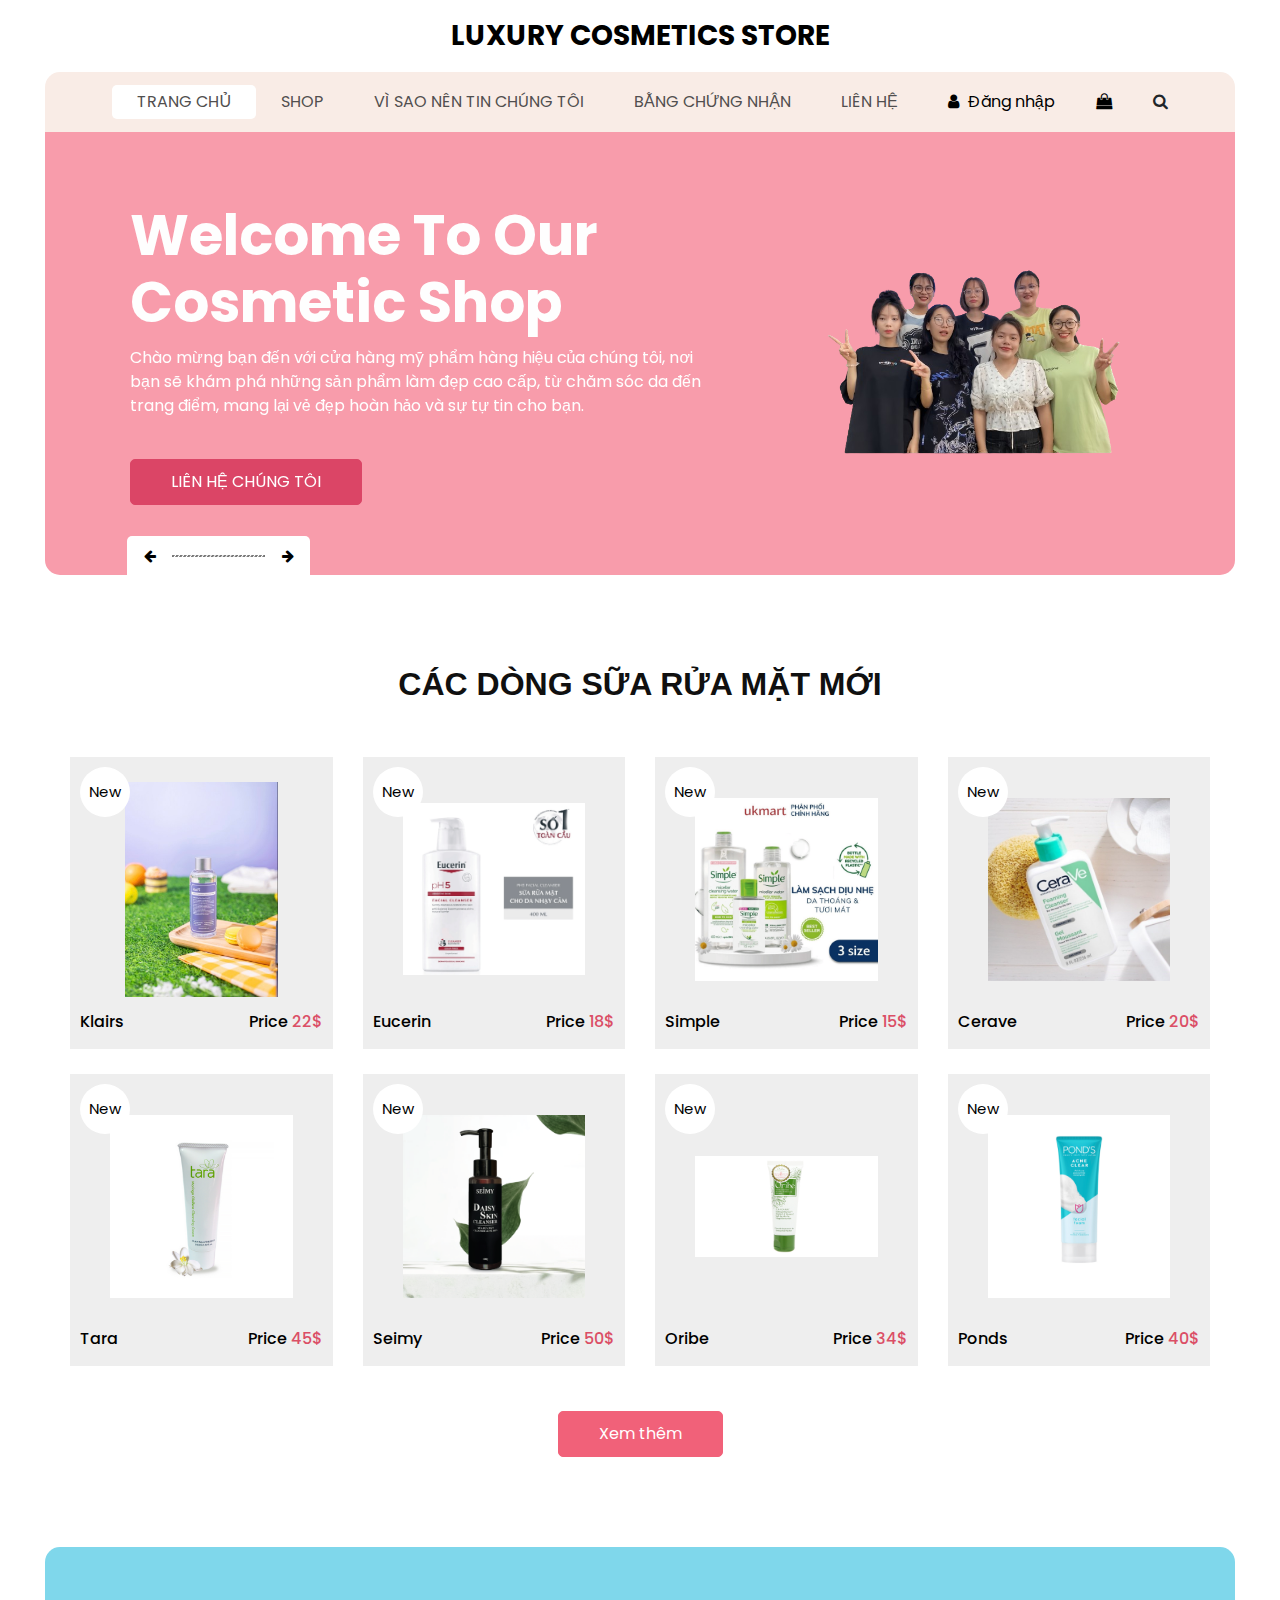
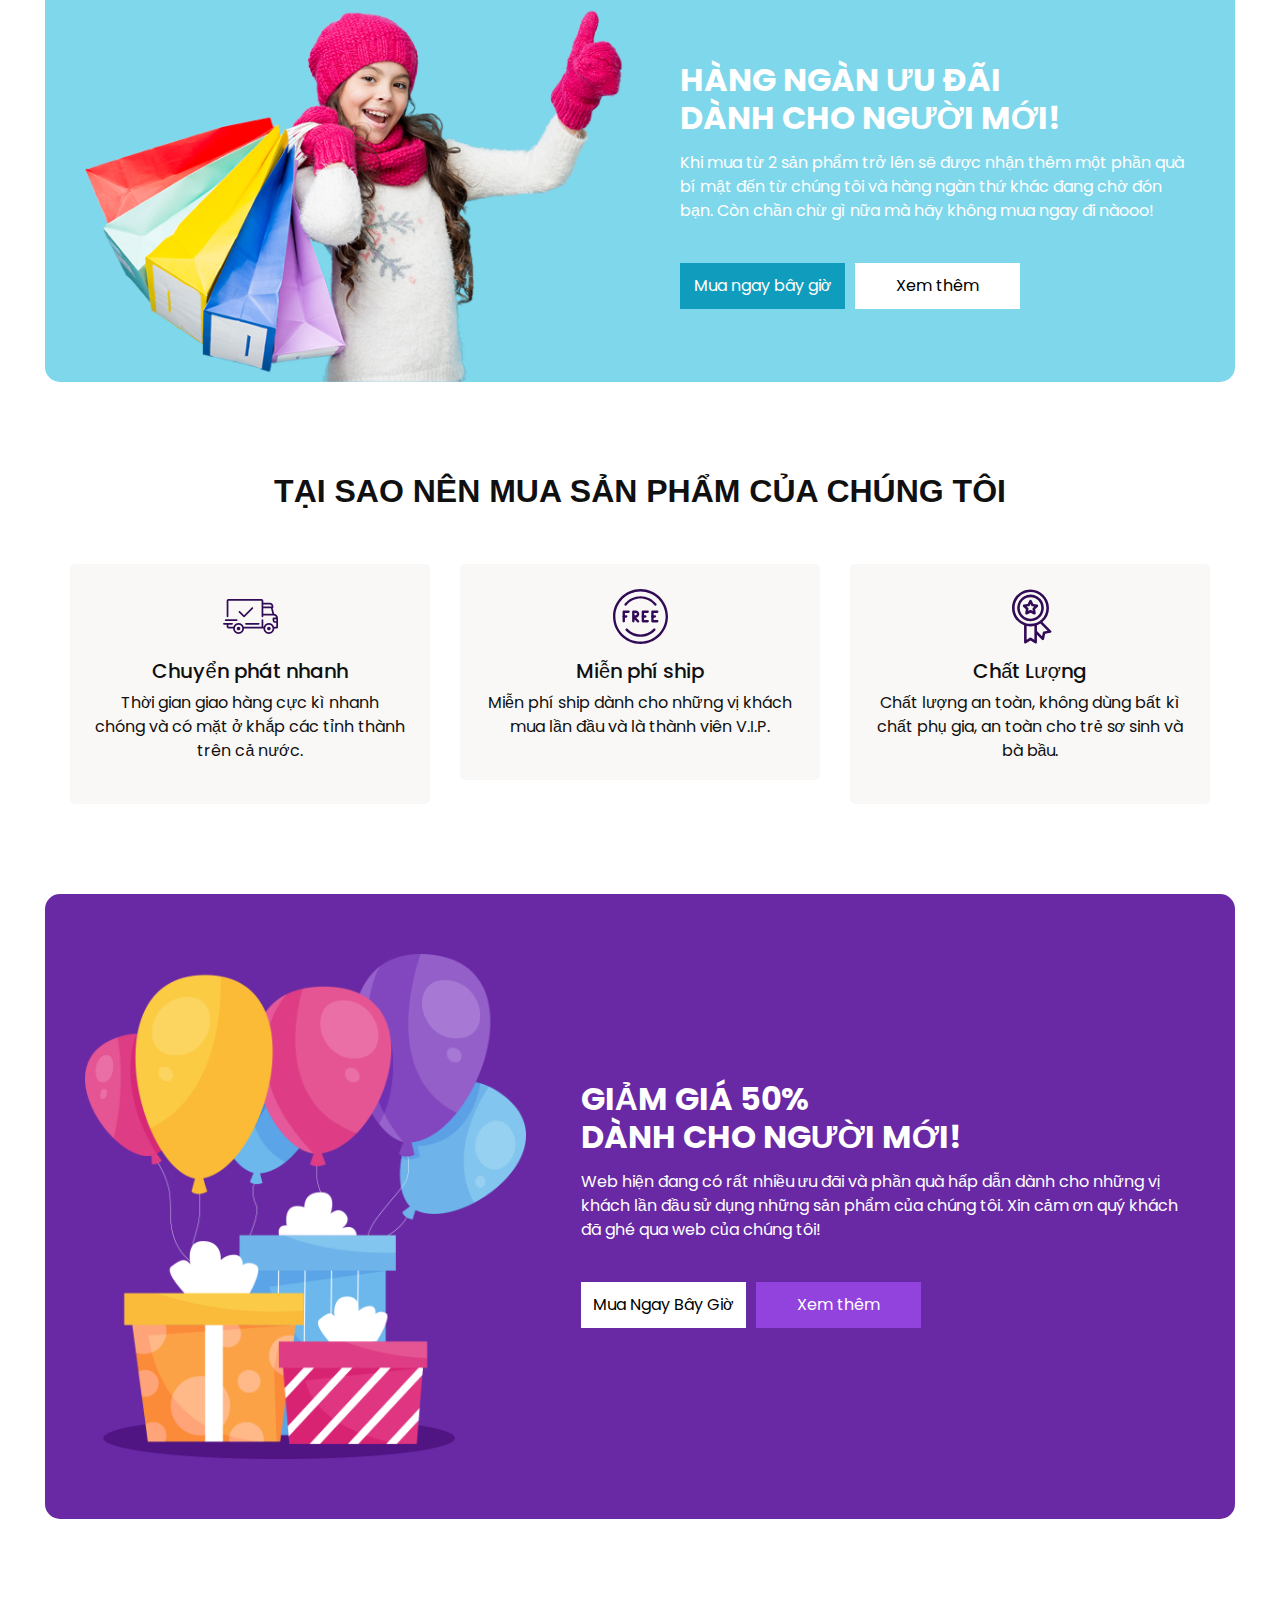
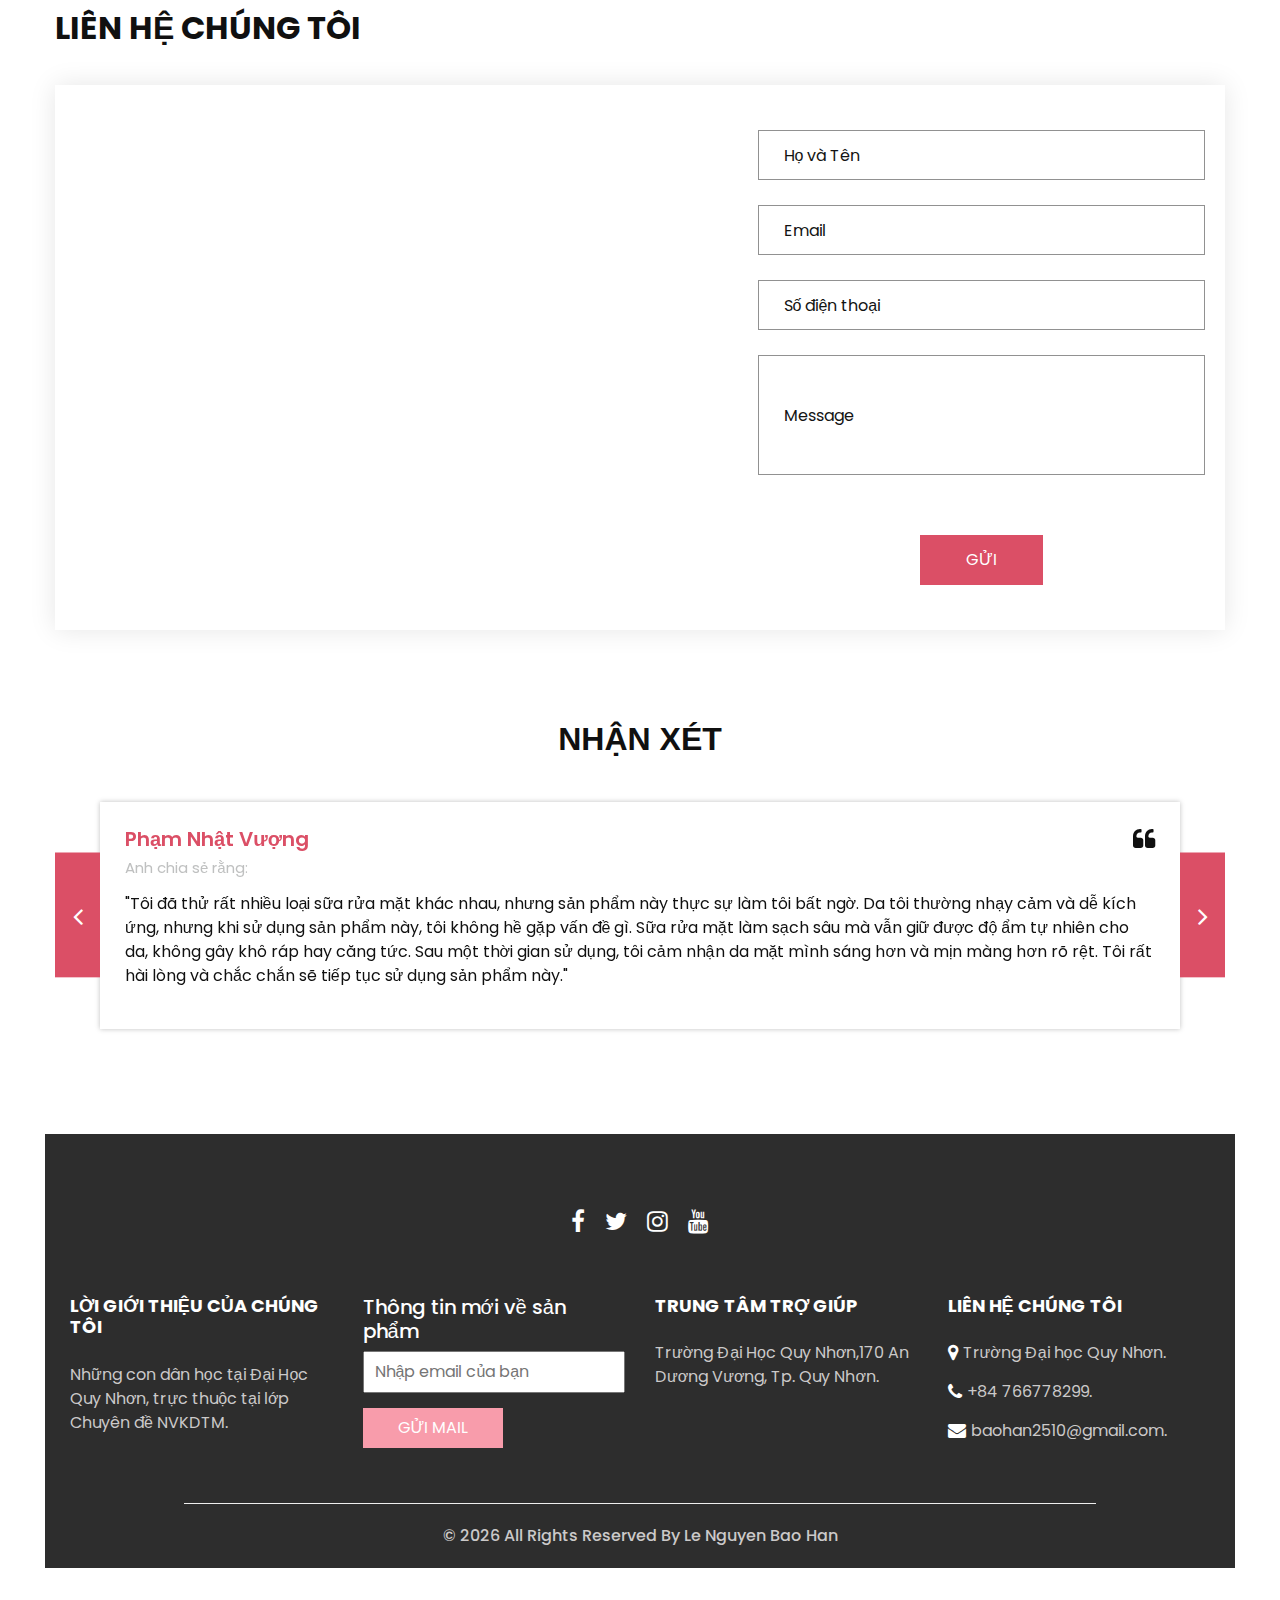
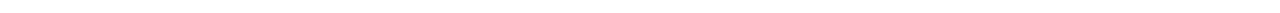
<file: index.html>
<!DOCTYPE html>
<html>

<head>
  <!-- Basic -->
  <meta charset="utf-8" />
  <meta http-equiv="X-UA-Compatible" content="IE=edge" />
  <!-- Mobile Metas -->
  <meta name="viewport" content="width=device-width, initial-scale=1, shrink-to-fit=no" />
  <!-- Site Metas -->
  <meta name="keywords" content="" />
  <meta name="description" content="" />
  <meta name="author" content="" />
  <link rel="shortcut icon" href="images/favicon.png" type="image/x-icon">
  <link rel="stylesheet" href="css/style.css">

  <title>
    Shop bán hàng
  </title>

  <!-- slider stylesheet -->
  <link rel="stylesheet" type="text/css" href="https://cdnjs.cloudflare.com/ajax/libs/OwlCarousel2/2.3.4/assets/owl.carousel.min.css" />

  <!-- bootstrap core css -->
  <link rel="stylesheet" type="text/css" href="css/bootstrap.css" />

  <!-- Custom styles for this template -->
  <link href="css/style.css" rel="stylesheet" />
  <!-- responsive style -->
  <link href="css/responsive.css" rel="stylesheet" />
</head>

<body>
  <div class="hero_area">
    <!-- header section strats -->
    <header class="header_section">
      <nav class="navbar navbar-expand-lg custom_nav-container ">
        <a class="navbar-brand" href="index.html">
          <span>
            luxury cosmetics store
          </span>
        </a>
        <button class="navbar-toggler" type="button" data-toggle="collapse" data-target="#navbarSupportedContent" aria-controls="navbarSupportedContent" aria-expanded="false" aria-label="Toggle navigation">
          <span class=""></span>
        </button>

        <div class="collapse navbar-collapse" id="navbarSupportedContent">
          <ul class="navbar-nav  ">
            <li class="nav-item active">
              <a class="nav-link" href="index.html">Trang Chủ <span class="sr-only">(current)</span></a>
            </li>
            <li class="nav-item">
              <a class="nav-link" href="">
                Shop
              </a>
            </li>
            <li class="nav-item">
              <a class="nav-link" href="">
                Vì sao nên tin chúng tôi
              </a>
            </li>
            <li class="nav-item">
              <a class="nav-link" href="">
                Bằng Chứng Nhận
              </a>
            </li>
            <li class="nav-item">
              <a class="nav-link" href="">Liên Hệ</a>
            </li>
          </ul>
          <div class="user_option">
            <a href="">
              <i class="fa fa-user" aria-hidden="true"></i>
              <span>
                Đăng nhập
              </span>
            </a>
            <a class="nav-link" href="shopping.html">
              <i class="fa fa-shopping-bag" aria-hidden="true"></i>
            
            </a>
            <form class="form-inline ">
              <button class="btn nav_search-btn" type="submit">
                <i class="fa fa-search" aria-hidden="true"></i>
              </button>
            </form>
          </div>
        </div>
      </nav>
    </header>
    <!-- end header section -->
    <!-- slider section -->

    <section class="slider_section">
      <div class="slider_container">
        <div id="carouselExampleIndicators" class="carousel slide" data-ride="carousel">
          <div class="carousel-inner">
            <div class="carousel-item active">
              <div class="container-fluid">
                <div class="row">
                  <div class="col-md-7">
                    <div class="detail-box">
                      <h1>
                        Welcome To Our <br>
                        Cosmetic Shop
                      </h1>
                      <p>
                        Chào mừng bạn đến với cửa hàng mỹ phẩm hàng hiệu của chúng tôi, nơi bạn sẽ khám phá những sản phẩm làm đẹp cao cấp, từ chăm sóc da đến trang điểm, mang lại vẻ đẹp hoàn hảo và sự tự tin cho bạn.
                      </p>
                      <a href="">
                        Liên Hệ Chúng Tôi 
                      </a>
                    </div>
                  </div>
                  <div class="col-md-5 blue">
                    <div class="img-box">
                      <img src="images/86315ddb-aed5-456d-b3dc-b6327d4dac73-removebg-preview.png" alt="" />
                    </div>
                  </div>
                </div>
              </div>
            </div>
            <div class="carousel-item ">
              <div class="container-fluid">
                <div class="row">
                  <div class="col-md-7">
                    <div class="detail-box">
                      <h1>
                        Welcome To Our <br>
                        Cosmetic Shop
                      </h1>
                      <p>
                        Chào mừng bạn đến với cửa hàng mỹ phẩm hàng hiệu của chúng tôi, nơi bạn sẽ khám phá những sản phẩm làm đẹp cao cấp, từ chăm sóc da đến trang điểm, mang lại vẻ đẹp hoàn hảo và sự tự tin cho bạn.
                      </p>
                      <a href="">
                        Liên Hệ Chúng Tôi 
                      </a>
                    </div>
                  </div>
                  <div class="col-md-5 ">
                    <div class="img-box">
                      <img src="images/86315ddb-aed5-456d-b3dc-b6327d4dac73-removebg-preview.png" alt="" />
                    </div>
                  </div>
                </div>
              </div>
            </div>
            <div class="carousel-item ">
              <div class="container-fluid">
                <div class="row">
                  <div class="col-md-7">
                    <div class="detail-box">
                      <h1>
                        Welcome To Our <br>
                        Cosmetic Shop
                      </h1>
                      <p>
                        Chào mừng bạn đến với cửa hàng mỹ phẩm hàng hiệu của chúng tôi, nơi bạn sẽ khám phá những sản phẩm làm đẹp cao cấp, từ chăm sóc da đến trang điểm, mang lại vẻ đẹp hoàn hảo và sự tự tin cho bạn.
                      </p>
                      <a href="">
                        Liên Hệ Chúng Tôi 
                      </a>
                    </div>
                  </div>
                  <div class="col-md-5 ">
                    <div class="img-box">
                      <img src="images/86315ddb-aed5-456d-b3dc-b6327d4dac73-removebg-preview.png" alt="" />
                    </div>
                  </div>
                </div>
              </div>
            </div>
          </div>
          <div class="carousel_btn-box">
            <a class="carousel-control-prev" href="#carouselExampleIndicators" role="button" data-slide="prev">
              <i class="fa fa-arrow-left" aria-hidden="true"></i>
              <span class="sr-only">Previous</span>
            </a>
            <img src="images/line.png" alt="" />
            <a class="carousel-control-next" href="#carouselExampleIndicators" role="button" data-slide="next">
              <i class="fa fa-arrow-right" aria-hidden="true"></i>
              <span class="sr-only">Next</span>
            </a>
          </div>
        </div>
      </div>
    </section>

    <!-- end slider section -->
  </div>
  <!-- end hero area -->

  <!-- shop section -->

  <section class="shop_section layout_padding">
    <div class="container">
      <div class="heading_container heading_center">
        <h2>
          Các dòng sữa rửa mặt mới
        </h2>
      </div>
      <div class="row">
        <div class="col-sm-6 col-md-4 col-lg-3">
          <div class="box">
            <a href="">
              <div class="img-box">
                <img src="images/download.png" alt="">
              </div>
              <div class="detail-box">
                <h6>
                  Klairs
                </h6>
                <h6>
                  Price
                  <span>
                    22$
                  </span>
                </h6>
              </div>
              <div class="new">
                <span>
                  New
                </span>
              </div>
            </a>
          </div>
        </div>
        <div class="col-sm-6 col-md-4 col-lg-3">
          <div class="box">
            <a href="">
              <div class="img-box">
                <img src="images/download (1).png" alt="">
              </div>
              <div class="detail-box">
                <h6>
                  Eucerin
                </h6>
                <h6>
                  Price
                  <span>
                    18$
                  </span>
                </h6>
              </div>
              <div class="new">
                <span>
                  New
                </span>
              </div>
            </a>
          </div>
        </div>
        <div class="col-sm-6 col-md-4 col-lg-3">
          <div class="box">
            <a href="">
              <div class="img-box">
                <img src="images/download (2).png" alt="">
              </div>
              <div class="detail-box">
                <h6>
                  Simple
                </h6>
                <h6>
                  Price
                  <span>
                    15$
                  </span>
                </h6>
              </div>
              <div class="new">
                <span>
                  New
                </span>
              </div>
            </a>
          </div>
        </div>
        <div class="col-sm-6 col-md-4 col-lg-3">
          <div class="box">
            <a href="">
              <div class="img-box">
                <img src="images/download (3).png" alt="">
              </div>
              <div class="detail-box">
                <h6>
                  Cerave
                </h6>
                <h6>
                  Price
                  <span>
                    20$
                  </span>
                </h6>
              </div>
              <div class="new">
                <span>
                  New
                </span>
              </div>
            </a>
          </div>
        </div>
        <div class="col-sm-6 col-md-4 col-lg-3">
          <div class="box">
            <a href="">
              <div class="img-box">
                <img src="images/wash.png" alt="">
              </div>
              <div class="detail-box">
                <h6>
                  Tara
                </h6>
                <h6>
                  Price
                  <span>
                    45$
                  </span>
                </h6>
              </div>
              <div class="new">
                <span>
                  New
                </span>
              </div>
            </a>
          </div>
        </div>
        <div class="col-sm-6 col-md-4 col-lg-3">
          <div class="box">
            <a href="">
              <div class="img-box">
                <img src="images/wed-06.png" alt="">
              </div>
              <div class="detail-box">
                <h6>
                  Seimy
                </h6>
                <h6>
                  Price
                  <span>
                    50$
                  </span>
                </h6>
              </div>
              <div class="new">
                <span>
                  New
                </span>
              </div>
            </a>
          </div>
        </div>
        <div class="col-sm-6 col-md-4 col-lg-3">
          <div class="box">
            <a href="">
              <div class="img-box">
                <img src="images/srm-oribe-facial-cleanser-50g-hinh-2.png" alt="">
              </div>
              <div class="detail-box">
                <h6>
                  Oribe
                </h6>
                <h6>
                  Price
                  <span>
                    34$
                  </span>
                </h6>
              </div>
              <div class="new">
                <span>
                  New
                </span>
              </div>
            </a>
          </div>
        </div>
        <div class="col-sm-6 col-md-4 col-lg-3">
          <div class="box">
            <a href="">
              <div class="img-box">
                <img src="images/0013632_sua-rua-mat-ponds-ngua-mun-100g_510.png" alt="">
              </div>
              <div class="detail-box">
                <h6>
                  Ponds
                </h6>
                <h6>
                  Price
                  <span>
                    40$
                  </span>
                </h6>
              </div>
              <div class="new">
                <span>
                  New
                </span>
              </div>
            </a>
          </div>
        </div>
        
              </div>
              <div class="new">
                <span>
                  
                </span>
        
              </div>
            </a>
          </div>
        </div>
      </div>
      <div class="btn-box">
        <a href="">
          Xem thêm
        </a>
      </div>
    </div>
  </section>

  <!-- end shop section -->

  <!-- saving section -->

  <section class="saving_section ">
    <div class="box">
      <div class="container-fluid">
        <div class="row">
          <div class="col-lg-6">
            <div class="img-box">
              <img src="images/saving-img.png" alt="">
            </div>
          </div>
          <div class="col-lg-6">
            <div class="detail-box">
              <div class="heading_container">
                <h2>
                  Hàng ngàn ưu đãi <br>
                  dành cho người mới!
                </h2>
              </div>
              <p>
                Khi mua từ 2 sản phẩm trở lên sẽ được nhận thêm một phần quà bí mật đến từ chúng tôi và hàng ngàn thứ khác đang chờ đón bạn. Còn chần chừ gì nữa mà hãy không mua ngay đi nàooo!
              </p>
              <div class="btn-box">
                <a href="#" class="btn1">
                  Mua ngay bây giờ
                </a>
                <a href="#" class="btn2">
                  Xem thêm
                </a>
              </div>
            </div>
          </div>
        </div>
      </div>
    </div>
  </section>

  <!-- end saving section -->

  <!-- why section -->

  <section class="why_section layout_padding">
    <div class="container">
      <div class="heading_container heading_center">
        <h2>
          Tại sao nên mua sản phẩm của chúng tôi
        </h2>
      </div>
      <div class="row">
        <div class="col-md-4">
          <div class="box ">
            <div class="img-box">
              <svg version="1.1" id="Layer_1" xmlns="http://www.w3.org/2000/svg" xmlns:xlink="http://www.w3.org/1999/xlink" x="0px" y="0px" viewBox="0 0 512 512" style="enable-background:new 0 0 512 512;" xml:space="preserve">
                <g>
                  <g>
                    <path d="M476.158,231.363l-13.259-53.035c3.625-0.77,6.345-3.986,6.345-7.839v-8.551c0-18.566-15.105-33.67-33.67-33.67h-60.392
                 V110.63c0-9.136-7.432-16.568-16.568-16.568H50.772c-9.136,0-16.568,7.432-16.568,16.568V256c0,4.427,3.589,8.017,8.017,8.017
                 c4.427,0,8.017-3.589,8.017-8.017V110.63c0-0.295,0.239-0.534,0.534-0.534h307.841c0.295,0,0.534,0.239,0.534,0.534v145.372
                 c0,4.427,3.589,8.017,8.017,8.017c4.427,0,8.017-3.589,8.017-8.017v-9.088h94.569c0.008,0,0.014,0.002,0.021,0.002
                 c0.008,0,0.015-0.001,0.022-0.001c11.637,0.008,21.518,7.646,24.912,18.171h-24.928c-4.427,0-8.017,3.589-8.017,8.017v17.102
                 c0,13.851,11.268,25.119,25.119,25.119h9.086v35.273h-20.962c-6.886-19.883-25.787-34.205-47.982-34.205
                 s-41.097,14.322-47.982,34.205h-3.86v-60.393c0-4.427-3.589-8.017-8.017-8.017c-4.427,0-8.017,3.589-8.017,8.017v60.391H192.817
                 c-6.886-19.883-25.787-34.205-47.982-34.205s-41.097,14.322-47.982,34.205H50.772c-0.295,0-0.534-0.239-0.534-0.534v-17.637
                 h34.739c4.427,0,8.017-3.589,8.017-8.017s-3.589-8.017-8.017-8.017H8.017c-4.427,0-8.017,3.589-8.017,8.017
                 s3.589,8.017,8.017,8.017h26.188v17.637c0,9.136,7.432,16.568,16.568,16.568h43.304c-0.002,0.178-0.014,0.355-0.014,0.534
                 c0,27.996,22.777,50.772,50.772,50.772s50.772-22.776,50.772-50.772c0-0.18-0.012-0.356-0.014-0.534h180.67
                 c-0.002,0.178-0.014,0.355-0.014,0.534c0,27.996,22.777,50.772,50.772,50.772c27.995,0,50.772-22.776,50.772-50.772
                 c0-0.18-0.012-0.356-0.014-0.534h26.203c4.427,0,8.017-3.589,8.017-8.017v-85.511C512,251.989,496.423,234.448,476.158,231.363z
                  M375.182,144.301h60.392c9.725,0,17.637,7.912,17.637,17.637v0.534h-78.029V144.301z M375.182,230.881v-52.376h71.235
                 l13.094,52.376H375.182z M144.835,401.904c-19.155,0-34.739-15.583-34.739-34.739s15.584-34.739,34.739-34.739
                 c19.155,0,34.739,15.583,34.739,34.739S163.99,401.904,144.835,401.904z M427.023,401.904c-19.155,0-34.739-15.583-34.739-34.739
                 s15.584-34.739,34.739-34.739c19.155,0,34.739,15.583,34.739,34.739S446.178,401.904,427.023,401.904z M495.967,299.29h-9.086
                 c-5.01,0-9.086-4.076-9.086-9.086v-9.086h18.171V299.29z" />
                  </g>
                </g>
                <g>
                  <g>
                    <path d="M144.835,350.597c-9.136,0-16.568,7.432-16.568,16.568c0,9.136,7.432,16.568,16.568,16.568
                 c9.136,0,16.568-7.432,16.568-16.568C161.403,358.029,153.971,350.597,144.835,350.597z" />
                  </g>
                </g>
                <g>
                  <g>
                    <path d="M427.023,350.597c-9.136,0-16.568,7.432-16.568,16.568c0,9.136,7.432,16.568,16.568,16.568
                 c9.136,0,16.568-7.432,16.568-16.568C443.591,358.029,436.159,350.597,427.023,350.597z" />
                  </g>
                </g>
                <g>
                  <g>
                    <path d="M332.96,316.393H213.244c-4.427,0-8.017,3.589-8.017,8.017s3.589,8.017,8.017,8.017H332.96
                 c4.427,0,8.017-3.589,8.017-8.017S337.388,316.393,332.96,316.393z" />
                  </g>
                </g>
                <g>
                  <g>
                    <path d="M127.733,282.188H25.119c-4.427,0-8.017,3.589-8.017,8.017s3.589,8.017,8.017,8.017h102.614
                 c4.427,0,8.017-3.589,8.017-8.017S132.16,282.188,127.733,282.188z" />
                  </g>
                </g>
                <g>
                  <g>
                    <path d="M278.771,173.37c-3.13-3.13-8.207-3.13-11.337,0.001l-71.292,71.291l-37.087-37.087c-3.131-3.131-8.207-3.131-11.337,0
                 c-3.131,3.131-3.131,8.206,0,11.337l42.756,42.756c1.565,1.566,3.617,2.348,5.668,2.348s4.104-0.782,5.668-2.348l76.96-76.96
                 C281.901,181.576,281.901,176.501,278.771,173.37z" />
                  </g>
                </g>
                <g>
                </g>
                <g>
                </g>
                <g>
                </g>
                <g>
                </g>
                <g>
                </g>
                <g>
                </g>
                <g>
                </g>
                <g>
                </g>
                <g>
                </g>
                <g>
                </g>
                <g>
                </g>
                <g>
                </g>
                <g>
                </g>
                <g>
                </g>
                <g>
                </g>
              </svg>
            </div>
            <div class="detail-box">
              <h5>
                Chuyển phát nhanh 
              </h5>
              <p>
                Thời gian giao hàng cực kì nhanh chóng và có mặt ở khắp các tỉnh thành trên cả nước.
              </p>
            </div>
          </div>
        </div>
        <div class="col-md-4">
          <div class="box ">
            <div class="img-box">
              <svg version="1.1" id="Capa_1" xmlns="http://www.w3.org/2000/svg" xmlns:xlink="http://www.w3.org/1999/xlink" x="0px" y="0px" viewBox="0 0 490.667 490.667" style="enable-background:new 0 0 490.667 490.667;" xml:space="preserve">
                <g>
                  <g>
                    <path d="M138.667,192H96c-5.888,0-10.667,4.779-10.667,10.667V288c0,5.888,4.779,10.667,10.667,10.667s10.667-4.779,10.667-10.667
                 v-74.667h32c5.888,0,10.667-4.779,10.667-10.667S144.555,192,138.667,192z" />
                  </g>
                </g>
                <g>
                  <g>
                    <path d="M117.333,234.667H96c-5.888,0-10.667,4.779-10.667,10.667S90.112,256,96,256h21.333c5.888,0,10.667-4.779,10.667-10.667
                 S123.221,234.667,117.333,234.667z" />
                  </g>
                </g>
                <g>
                  <g>
                    <path d="M245.333,0C110.059,0,0,110.059,0,245.333s110.059,245.333,245.333,245.333s245.333-110.059,245.333-245.333
                 S380.608,0,245.333,0z M245.333,469.333c-123.52,0-224-100.48-224-224s100.48-224,224-224s224,100.48,224,224
                 S368.853,469.333,245.333,469.333z" />
                  </g>
                </g>
                <g>
                  <g>
                    <path d="M386.752,131.989C352.085,88.789,300.544,64,245.333,64s-106.752,24.789-141.419,67.989
                 c-3.691,4.587-2.965,11.307,1.643,14.997c4.587,3.691,11.307,2.965,14.976-1.643c30.613-38.144,76.096-60.011,124.8-60.011
                 s94.187,21.867,124.779,60.011c2.112,2.624,5.205,3.989,8.32,3.989c2.368,0,4.715-0.768,6.677-2.347
                 C389.717,143.296,390.443,136.576,386.752,131.989z" />
                  </g>
                </g>
                <g>
                  <g>
                    <path d="M376.405,354.923c-4.224-4.032-11.008-3.861-15.061,0.405c-30.613,32.235-71.808,50.005-116.011,50.005
                 s-85.397-17.771-115.989-50.005c-4.032-4.309-10.816-4.437-15.061-0.405c-4.309,4.053-4.459,10.816-0.405,15.083
                 c34.667,36.544,81.344,56.661,131.456,56.661s96.789-20.117,131.477-56.661C380.864,365.739,380.693,358.976,376.405,354.923z" />
                  </g>
                </g>
                <g>
                  <g>
                    <path d="M206.805,255.723c15.701-2.027,27.861-15.488,27.861-31.723c0-17.643-14.357-32-32-32h-21.333
                 c-5.888,0-10.667,4.779-10.667,10.667v42.581c0,0.043,0,0.107,0,0.149V288c0,5.888,4.779,10.667,10.667,10.667
                 S192,293.888,192,288v-16.917l24.448,24.469c2.091,2.069,4.821,3.115,7.552,3.115c2.731,0,5.461-1.045,7.531-3.136
                 c4.16-4.16,4.16-10.923,0-15.083L206.805,255.723z M192,234.667v-21.333h10.667c5.867,0,10.667,4.779,10.667,10.667
                 s-4.8,10.667-10.667,10.667H192z" />
                  </g>
                </g>
                <g>
                  <g>
                    <path d="M309.333,277.333h-32v-64h32c5.888,0,10.667-4.779,10.667-10.667S315.221,192,309.333,192h-42.667
                 c-5.888,0-10.667,4.779-10.667,10.667V288c0,5.888,4.779,10.667,10.667,10.667h42.667c5.888,0,10.667-4.779,10.667-10.667
                 S315.221,277.333,309.333,277.333z" />
                  </g>
                </g>
                <g>
                  <g>
                    <path d="M288,234.667h-21.333c-5.888,0-10.667,4.779-10.667,10.667S260.779,256,266.667,256H288
                 c5.888,0,10.667-4.779,10.667-10.667S293.888,234.667,288,234.667z" />
                  </g>
                </g>
                <g>
                  <g>
                    <path d="M394.667,277.333h-32v-64h32c5.888,0,10.667-4.779,10.667-10.667S400.555,192,394.667,192H352
                 c-5.888,0-10.667,4.779-10.667,10.667V288c0,5.888,4.779,10.667,10.667,10.667h42.667c5.888,0,10.667-4.779,10.667-10.667
                 S400.555,277.333,394.667,277.333z" />
                  </g>
                </g>
                <g>
                  <g>
                    <path d="M373.333,234.667H352c-5.888,0-10.667,4.779-10.667,10.667S346.112,256,352,256h21.333
                 c5.888,0,10.667-4.779,10.667-10.667S379.221,234.667,373.333,234.667z" />
                  </g>
                </g>
                <g>
                </g>
                <g>
                </g>
                <g>
                </g>
                <g>
                </g>
                <g>
                </g>
                <g>
                </g>
                <g>
                </g>
                <g>
                </g>
                <g>
                </g>
                <g>
                </g>
                <g>
                </g>
                <g>
                </g>
                <g>
                </g>
                <g>
                </g>
                <g>
                </g>
              </svg>
            </div>
            <div class="detail-box">
              <h5>
                Miễn phí ship
              </h5>
              <p>
                Miễn phí ship dành cho những vị khách mua lần đầu và là thành viên V.I.P.
              </p>
            </div>
          </div>
        </div>
        <div class="col-md-4">
          <div class="box ">
            <div class="img-box">
              <svg id="_30_Premium" height="512" viewBox="0 0 512 512" width="512" xmlns="http://www.w3.org/2000/svg" data-name="30_Premium">
                <g id="filled">
                  <path d="m252.92 300h3.08a124.245 124.245 0 1 0 -4.49-.09c.075.009.15.023.226.03.394.039.789.06 1.184.06zm-96.92-124a100 100 0 1 1 100 100 100.113 100.113 0 0 1 -100-100z" />
                  <path d="m447.445 387.635-80.4-80.4a171.682 171.682 0 0 0 60.955-131.235c0-94.841-77.159-172-172-172s-172 77.159-172 172c0 73.747 46.657 136.794 112 161.2v158.8c-.3 9.289 11.094 15.384 18.656 9.984l41.344-27.562 41.344 27.562c7.574 5.4 18.949-.7 18.656-9.984v-70.109l46.6 46.594c6.395 6.789 18.712 3.025 20.253-6.132l9.74-48.724 48.725-9.742c9.163-1.531 12.904-13.893 6.127-20.252zm-339.445-211.635c0-81.607 66.393-148 148-148s148 66.393 148 148-66.393 148-148 148-148-66.393-148-148zm154.656 278.016a12 12 0 0 0 -13.312 0l-29.344 19.562v-129.378a172.338 172.338 0 0 0 72 0v129.38zm117.381-58.353a12 12 0 0 0 -9.415 9.415l-6.913 34.58-47.709-47.709v-54.749a171.469 171.469 0 0 0 31.467-15.6l67.151 67.152z" />
                  <path d="m287.62 236.985c8.349 4.694 19.251-3.212 17.367-12.618l-5.841-35.145 25.384-25c7.049-6.5 2.89-19.3-6.634-20.415l-35.23-5.306-15.933-31.867c-4.009-8.713-17.457-8.711-21.466 0l-15.933 31.866-35.23 5.306c-9.526 1.119-13.681 13.911-6.634 20.415l25.384 25-5.841 35.145c-1.879 9.406 9 17.31 17.367 12.618l31.62-16.414zm-53-32.359 2.928-17.615a12 12 0 0 0 -3.417-10.516l-12.721-12.531 17.658-2.66a12 12 0 0 0 8.947-6.5l7.985-15.971 7.985 15.972a12 12 0 0 0 8.947 6.5l17.658 2.66-12.723 12.535a12 12 0 0 0 -3.417 10.516l2.928 17.615-15.849-8.231a12 12 0 0 0 -11.058 0z" />
                </g>
              </svg>
            </div>
            <div class="detail-box">
              <h5>
                Chất Lượng
              </h5>
              <p>
                Chất lượng an toàn, không dùng bất kì chất phụ gia, an toàn cho trẻ sơ sinh và bà bầu.
              </p>
            </div>
          </div>
        </div>
      </div>
    </div>
  </section>

  <!-- end why section -->


  <!-- gift section -->

  <section class="gift_section layout_padding-bottom">
    <div class="box ">
      <div class="container-fluid">
        <div class="row">
          <div class="col-md-5">
            <div class="img_container">
              <div class="img-box">
                <img src="images/gifts.png" alt="">
              </div>
            </div>
          </div>
          <div class="col-md-7">
            <div class="detail-box">
              <div class="heading_container">
                <h2>
                  Giảm giá 50% <br>
                  dành cho người mới!
                </h2>
              </div>
              <p>
                Web hiện đang có rất nhiều ưu đãi và phần quà hấp dẫn dành cho những vị khách lần đầu sử dụng những sản phẩm của chúng tôi. Xin cảm ơn quý khách đã ghé qua web của chúng tôi!
              </p>
              <div class="btn-box">
                <a href="#" class="btn1">
                  Mua Ngay Bây Giờ 
                </a>
                <a href="#" class="btn2">
                  Xem thêm
                </a>
              </div>
            </div>
          </div>
        </div>
      </div>
    </div>
  </section>


  <!-- end gift section -->


  <!-- contact section -->

  <section class="contact_section ">
    <div class="container px-0">
      <div class="heading_container ">
        <h2 class="dung">
          Liên hệ chúng tôi
        </h2>
      </div>
    </div>
    <div class="container container-bg">
      <div class="row">
        <div class="col-lg-7 col-md-6 px-0">
          <div class="map_container">
            <div class="map-responsive">
              <iframe src="https://www.qnu.edu.vn/" width="600" height="300" frameborder="0" style="border:0; width: 100%; height:100%" allowfullscreen></iframe>
            </div>
          </div>
        </div>
        <div class="col-md-6 col-lg-5 px-0">
          <form action="#">
            <div>
              <input type="text" placeholder="Họ và Tên" />
            </div>
            <div>
              <input type="email" placeholder="Email" />
            </div>
            <div>
              <input type="text" placeholder="Số điện thoại" />
            </div>
            <div>
              <input type="text" class="message-box" placeholder="Message" />
            </div>
            <div class="d-flex ">
              <button>
                GỬI
              </button>
            </div>
          </form>
        </div>
      </div>
    </div>
  </section>

  <!-- end contact section -->

  <!-- client section -->
  <section class="client_section layout_padding">
    <div class="container">
      <div class="heading_container heading_center">
        <h2>
          Nhận xét
        </h2>
      </div>
    </div>
    <div class="container px-0">
      <div id="customCarousel2" class="carousel  carousel-fade" data-ride="carousel">
        <div class="carousel-inner">
          <div class="carousel-item active">
            <div class="box">
              <div class="client_info">
                <div class="client_name">
                  <h5>
                    Phạm Nhật Vượng
                  </h5>
                  <h6>
                    Anh chia sẻ rằng:
                  </h6>
                </div>
                <i class="fa fa-quote-left" aria-hidden="true"></i>
              </div>
              <p>
                "Tôi đã thử rất nhiều loại sữa rửa mặt khác nhau, nhưng sản phẩm này thực sự làm tôi bất ngờ. Da tôi thường nhạy cảm và dễ kích ứng, nhưng khi sử dụng sản phẩm này, tôi không hề gặp vấn đề gì. Sữa rửa mặt làm sạch sâu mà vẫn giữ được độ ẩm tự nhiên cho da, không gây khô ráp hay căng tức. Sau một thời gian sử dụng, tôi cảm nhận da mặt mình sáng hơn và mịn màng hơn rõ rệt. Tôi rất hài lòng và chắc chắn sẽ tiếp tục sử dụng sản phẩm này."              </p>
            </div>
          </div>
          <div class="carousel-item">
            <div class="box">
              <div class="client_info">
                <div class="client_name">
                  <h5>
                    Trương Mỹ Lan
                  </h5>
                  <h6>
                    Chị chia sẻ rằng:
                  </h6>
                </div>
                <i class="fa fa-quote-left" aria-hidden="true"></i>
              </div>
              <p>
                "Ban đầu tôi khá hoài nghi vì da mình rất dầu và dễ nổi mụn, nhưng sau khi dùng sữa rửa mặt này, tôi thực sự bị thuyết phục. Sản phẩm không chỉ làm sạch bụi bẩn và dầu thừa mà còn giúp giảm tình trạng mụn rõ rệt. Da tôi cảm giác thoáng sạch, không còn bóng nhờn như trước. Tôi rất hài lòng với kết quả này và sẽ giới thiệu sản phẩm cho bạn bè và người thân."               </p>
            </div>
          </div>
          <div class="carousel-item">
            <div class="box">
              <div class="client_info">
                <div class="client_name">
                  <h5>
                    Đàm Vĩnh Hưng
                  </h5>
                  <h6>
                    Anh chia sẻ rằng:
                  </h6>
                </div>
                <i class="fa fa-quote-left" aria-hidden="true"></i>
              </div>
              <p>
                "Tôi rất ấn tượng với sữa rửa mặt này. Da tôi thuộc loại hỗn hợp nên khá khó chiều, nhưng sản phẩm này đã giúp cân bằng độ ẩm một cách hoàn hảo. Sau khi sử dụng, tôi cảm nhận được làn da sạch mịn mà không bị khô hay căng. Hương thơm nhẹ nhàng của sữa rửa mặt cũng rất dễ chịu, tạo cảm giác thư giãn mỗi lần sử dụng. Tôi thật sự tin tưởng và hài lòng với sản phẩm này."              </p>
            </div>
          </div>
        </div>
        <div class="carousel_btn-box">
          <a class="carousel-control-prev" href="#customCarousel2" role="button" data-slide="prev">
            <i class="fa fa-angle-left" aria-hidden="true"></i>
            <span class="sr-only">Previous</span>
          </a>
          <a class="carousel-control-next" href="#customCarousel2" role="button" data-slide="next">
            <i class="fa fa-angle-right" aria-hidden="true"></i>
            <span class="sr-only">Next</span>
          </a>
        </div>
      </div>
    </div>
  </section>
  <!-- end client section -->

  <!-- info section -->

  <section class="info_section  layout_padding2-top">
    <div class="social_container">
      <div class="social_box">
        <a href="">
          <i class="fa fa-facebook" aria-hidden="true"></i>
        </a>
        <a href="">
          <i class="fa fa-twitter" aria-hidden="true"></i>
        </a>
        <a href="">
          <i class="fa fa-instagram" aria-hidden="true"></i>
        </a>
        <a href="">
          <i class="fa fa-youtube" aria-hidden="true"></i>
        </a>
      </div>
    </div>
    <div class="info_container ">
      <div class="container">
        <div class="row">
          <div class="col-md-6 col-lg-3">
            <h6>
              Lời giới thiệu của chúng tôi
            </h6>
            <p>
              Những con dân học tại Đại Học Quy Nhơn, trực thuộc tại lớp Chuyên đề NVKDTM.
            </p>
          </div>
          <div class="col-md-6 col-lg-3">
            <div class="info_form ">
              <h5>
                Thông tin mới về sản phẩm
              </h5>
              <form action="#">
                <input type="email" placeholder="Nhập email của bạn">
                <button>
                  Gửi mail
                </button>
              </form>
            </div>
          </div>
          <div class="col-md-6 col-lg-3">
            <h6>
              Trung tâm trợ giúp
            </h6>
            <p>
              Trường Đại Học Quy Nhơn,170 An Dương Vương, Tp. Quy Nhơn.
            </p>
          </div>
          <div class="col-md-6 col-lg-3">
            <h6>
              Liên hệ chúng tôi
            </h6>
            <div class="info_link-box">
              <a href="">
                <i class="fa fa-map-marker" aria-hidden="true"></i>
                <span> Trường Đại học Quy Nhơn.</span>
              </a>
              <a href="">
                <i class="fa fa-phone" aria-hidden="true"></i>
                <span>+84 766778299.</span>
              </a>
              <a href="">
                <i class="fa fa-envelope" aria-hidden="true"></i>
                <span> baohan2510@gmail.com.</span>
              </a>
            </div>
          </div>
        </div>
      </div>
    </div>
    <!-- footer section -->
    <footer class=" footer_section">
      <div class="container">
        <p>
          &copy; <span id="displayYear"></span> All Rights Reserved By
          <a href="https://html.design/">Le Nguyen Bao Han</a>
        </p>
      </div>
    </footer>
    <!-- footer section -->

  </section>

  <!-- end info section -->


  <script src="js/jquery-3.4.1.min.js"></script>
  <script src="js/bootstrap.js"></script>
  <script src="https://cdnjs.cloudflare.com/ajax/libs/OwlCarousel2/2.3.4/owl.carousel.min.js">
  </script>
  <script src="js/custom.js"></script>

</body>

</html>
</file>
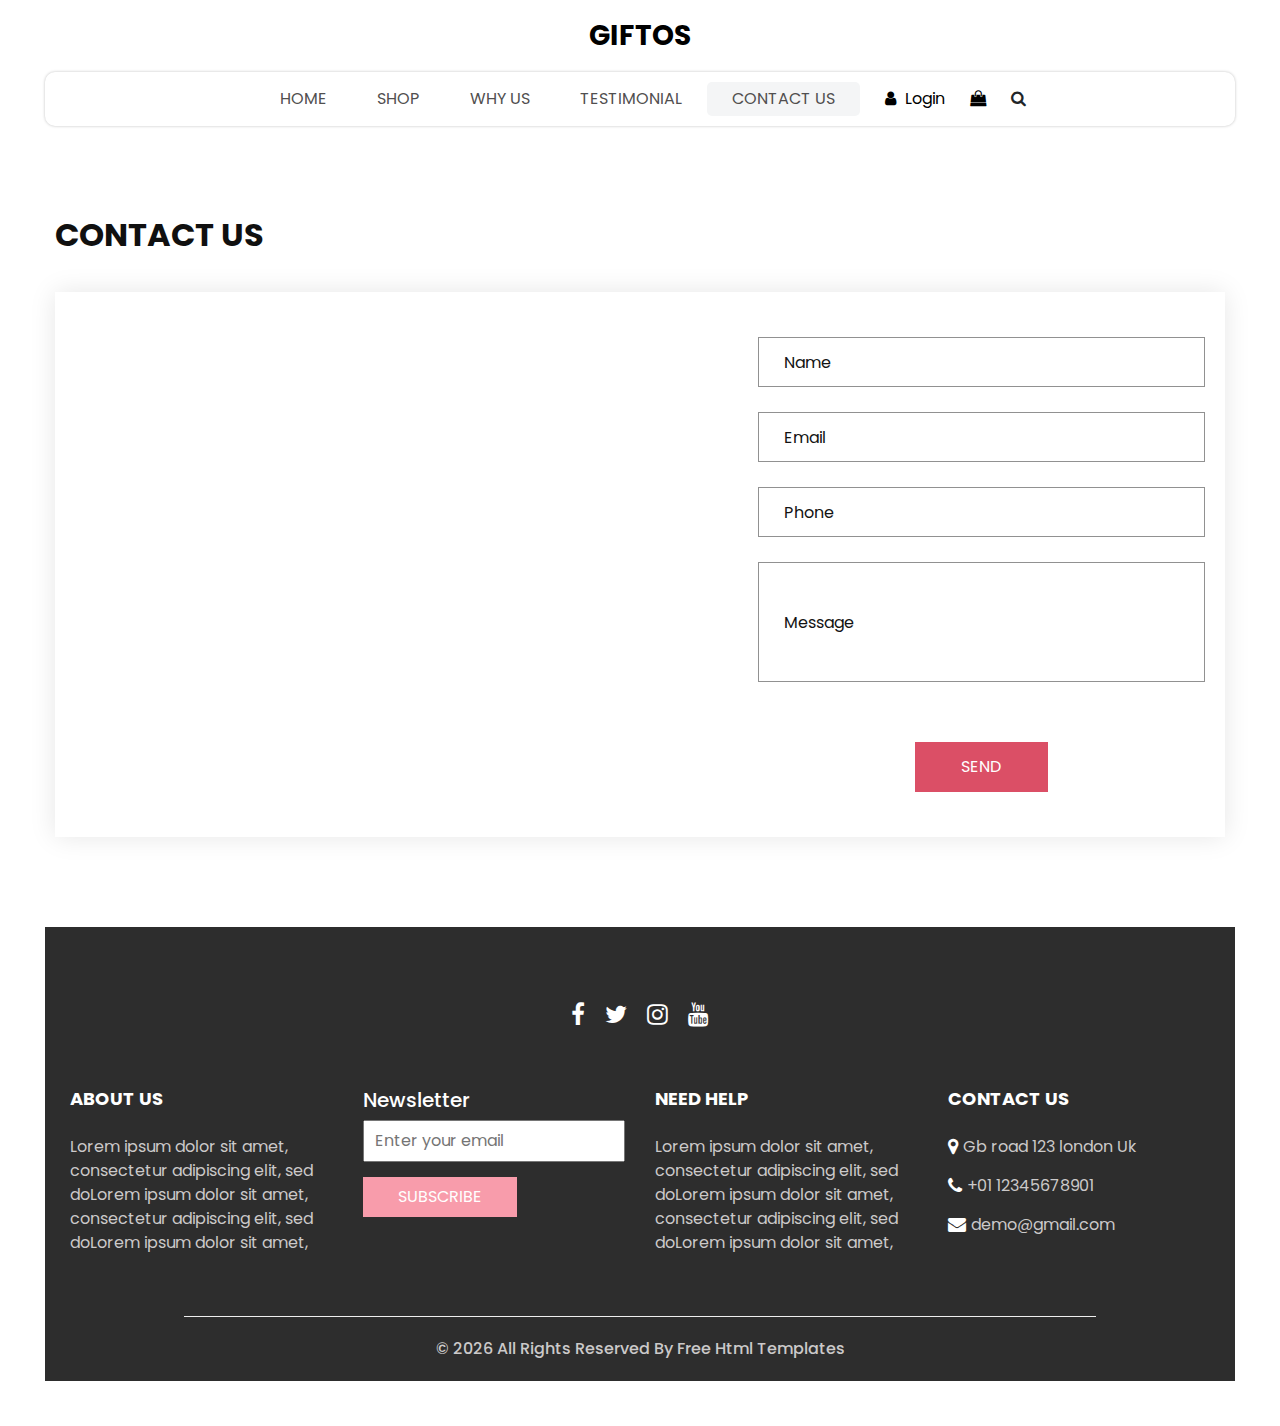
<file: contact.html>
<!DOCTYPE html>
<html>

<head>
  <!-- Basic -->
  <meta charset="utf-8" />
  <meta http-equiv="X-UA-Compatible" content="IE=edge" />
  <!-- Mobile Metas -->
  <meta name="viewport" content="width=device-width, initial-scale=1, shrink-to-fit=no" />
  <!-- Site Metas -->
  <meta name="keywords" content="" />
  <meta name="description" content="" />
  <meta name="author" content="" />
  <link rel="shortcut icon" href="images/favicon.png" type="image/x-icon">

  <title>
    Giftos
  </title>

  <!-- slider stylesheet -->
  <link rel="stylesheet" type="text/css" href="https://cdnjs.cloudflare.com/ajax/libs/OwlCarousel2/2.3.4/assets/owl.carousel.min.css" />

  <!-- bootstrap core css -->
  <link rel="stylesheet" type="text/css" href="css/bootstrap.css" />

  <!-- Custom styles for this template -->
  <link href="css/style.css" rel="stylesheet" />
  <!-- responsive style -->
  <link href="css/responsive.css" rel="stylesheet" />
</head>

<body>
  <div class="hero_area">
    <!-- header section strats -->
    <header class="header_section">
      <nav class="navbar navbar-expand-lg custom_nav-container ">
        <a class="navbar-brand" href="index.html">
          <span>
            Giftos
          </span>
        </a>
        <button class="navbar-toggler" type="button" data-toggle="collapse" data-target="#navbarSupportedContent" aria-controls="navbarSupportedContent" aria-expanded="false" aria-label="Toggle navigation">
          <span class=""></span>
        </button>

        <div class="collapse navbar-collapse innerpage_navbar" id="navbarSupportedContent">
          <ul class="navbar-nav  ">
            <li class="nav-item ">
              <a class="nav-link" href="index.html">Home <span class="sr-only">(current)</span></a>
            </li>
            <li class="nav-item">
              <a class="nav-link" href="shop.html">
                Shop
              </a>
            </li>
            <li class="nav-item">
              <a class="nav-link" href="why.html">
                Why Us
              </a>
            </li>
            <li class="nav-item">
              <a class="nav-link" href="testimonial.html">
                Testimonial
              </a>
            </li>
            <li class="nav-item active">
              <a class="nav-link" href="contact.html">Contact Us</a>
            </li>
          </ul>
          <div class="user_option">
            <a href="">
              <i class="fa fa-user" aria-hidden="true"></i>
              <span>
                Login
              </span>
            </a>
            <a href="">
              <i class="fa fa-shopping-bag" aria-hidden="true"></i>
            </a>
            <form class="form-inline ">
              <button class="btn nav_search-btn" type="submit">
                <i class="fa fa-search" aria-hidden="true"></i>
              </button>
            </form>
          </div>
        </div>
      </nav>
    </header>
    <!-- end header section -->

  </div>
  <!-- end hero area -->

  <!-- contact section -->

  <section class="contact_section layout_padding">
    <div class="container px-0">
      <div class="heading_container ">
        <h2 class="">
          Contact Us
        </h2>
      </div>
    </div>
    <div class="container container-bg">
      <div class="row">
        <div class="col-lg-7 col-md-6 px-0">
          <div class="map_container">
            <div class="map-responsive">
              <iframe src="https://www.google.com/maps/embed/v1/place?key=AIzaSyA0s1a7phLN0iaD6-UE7m4qP-z21pH0eSc&q=Eiffel+Tower+Paris+France" width="600" height="300" frameborder="0" style="border:0; width: 100%; height:100%" allowfullscreen></iframe>
            </div>
          </div>
        </div>
        <div class="col-md-6 col-lg-5 px-0">
          <form action="#">
            <div>
              <input type="text" placeholder="Name" />
            </div>
            <div>
              <input type="email" placeholder="Email" />
            </div>
            <div>
              <input type="text" placeholder="Phone" />
            </div>
            <div>
              <input type="text" class="message-box" placeholder="Message" />
            </div>
            <div class="d-flex ">
              <button>
                SEND
              </button>
            </div>
          </form>
        </div>
      </div>
    </div>
  </section>

  <!-- end contact section -->

  <!-- info section -->

  <section class="info_section  layout_padding2-top">
    <div class="social_container">
      <div class="social_box">
        <a href="">
          <i class="fa fa-facebook" aria-hidden="true"></i>
        </a>
        <a href="">
          <i class="fa fa-twitter" aria-hidden="true"></i>
        </a>
        <a href="">
          <i class="fa fa-instagram" aria-hidden="true"></i>
        </a>
        <a href="">
          <i class="fa fa-youtube" aria-hidden="true"></i>
        </a>
      </div>
    </div>
    <div class="info_container ">
      <div class="container">
        <div class="row">
          <div class="col-md-6 col-lg-3">
            <h6>
              ABOUT US
            </h6>
            <p>
              Lorem ipsum dolor sit amet, consectetur adipiscing elit, sed doLorem ipsum dolor sit amet, consectetur adipiscing elit, sed doLorem ipsum dolor sit amet,
            </p>
          </div>
          <div class="col-md-6 col-lg-3">
            <div class="info_form ">
              <h5>
                Newsletter
              </h5>
              <form action="#">
                <input type="email" placeholder="Enter your email">
                <button>
                  Subscribe
                </button>
              </form>
            </div>
          </div>
          <div class="col-md-6 col-lg-3">
            <h6>
              NEED HELP
            </h6>
            <p>
              Lorem ipsum dolor sit amet, consectetur adipiscing elit, sed doLorem ipsum dolor sit amet, consectetur adipiscing elit, sed doLorem ipsum dolor sit amet,
            </p>
          </div>
          <div class="col-md-6 col-lg-3">
            <h6>
              CONTACT US
            </h6>
            <div class="info_link-box">
              <a href="">
                <i class="fa fa-map-marker" aria-hidden="true"></i>
                <span> Gb road 123 london Uk </span>
              </a>
              <a href="">
                <i class="fa fa-phone" aria-hidden="true"></i>
                <span>+01 12345678901</span>
              </a>
              <a href="">
                <i class="fa fa-envelope" aria-hidden="true"></i>
                <span> demo@gmail.com</span>
              </a>
            </div>
          </div>
        </div>
      </div>
    </div>
    <!-- footer section -->
    <footer class=" footer_section">
      <div class="container">
        <p>
          &copy; <span id="displayYear"></span> All Rights Reserved By
          <a href="https://html.design/">Free Html Templates</a>
        </p>
      </div>
    </footer>
    <!-- footer section -->

  </section>

  <!-- end info section -->


  <script src="js/jquery-3.4.1.min.js"></script>
  <script src="js/bootstrap.js"></script>
  <script src="https://cdnjs.cloudflare.com/ajax/libs/OwlCarousel2/2.3.4/owl.carousel.min.js">
  </script>
  <script src="js/custom.js"></script>

</body>

</html>
</file>
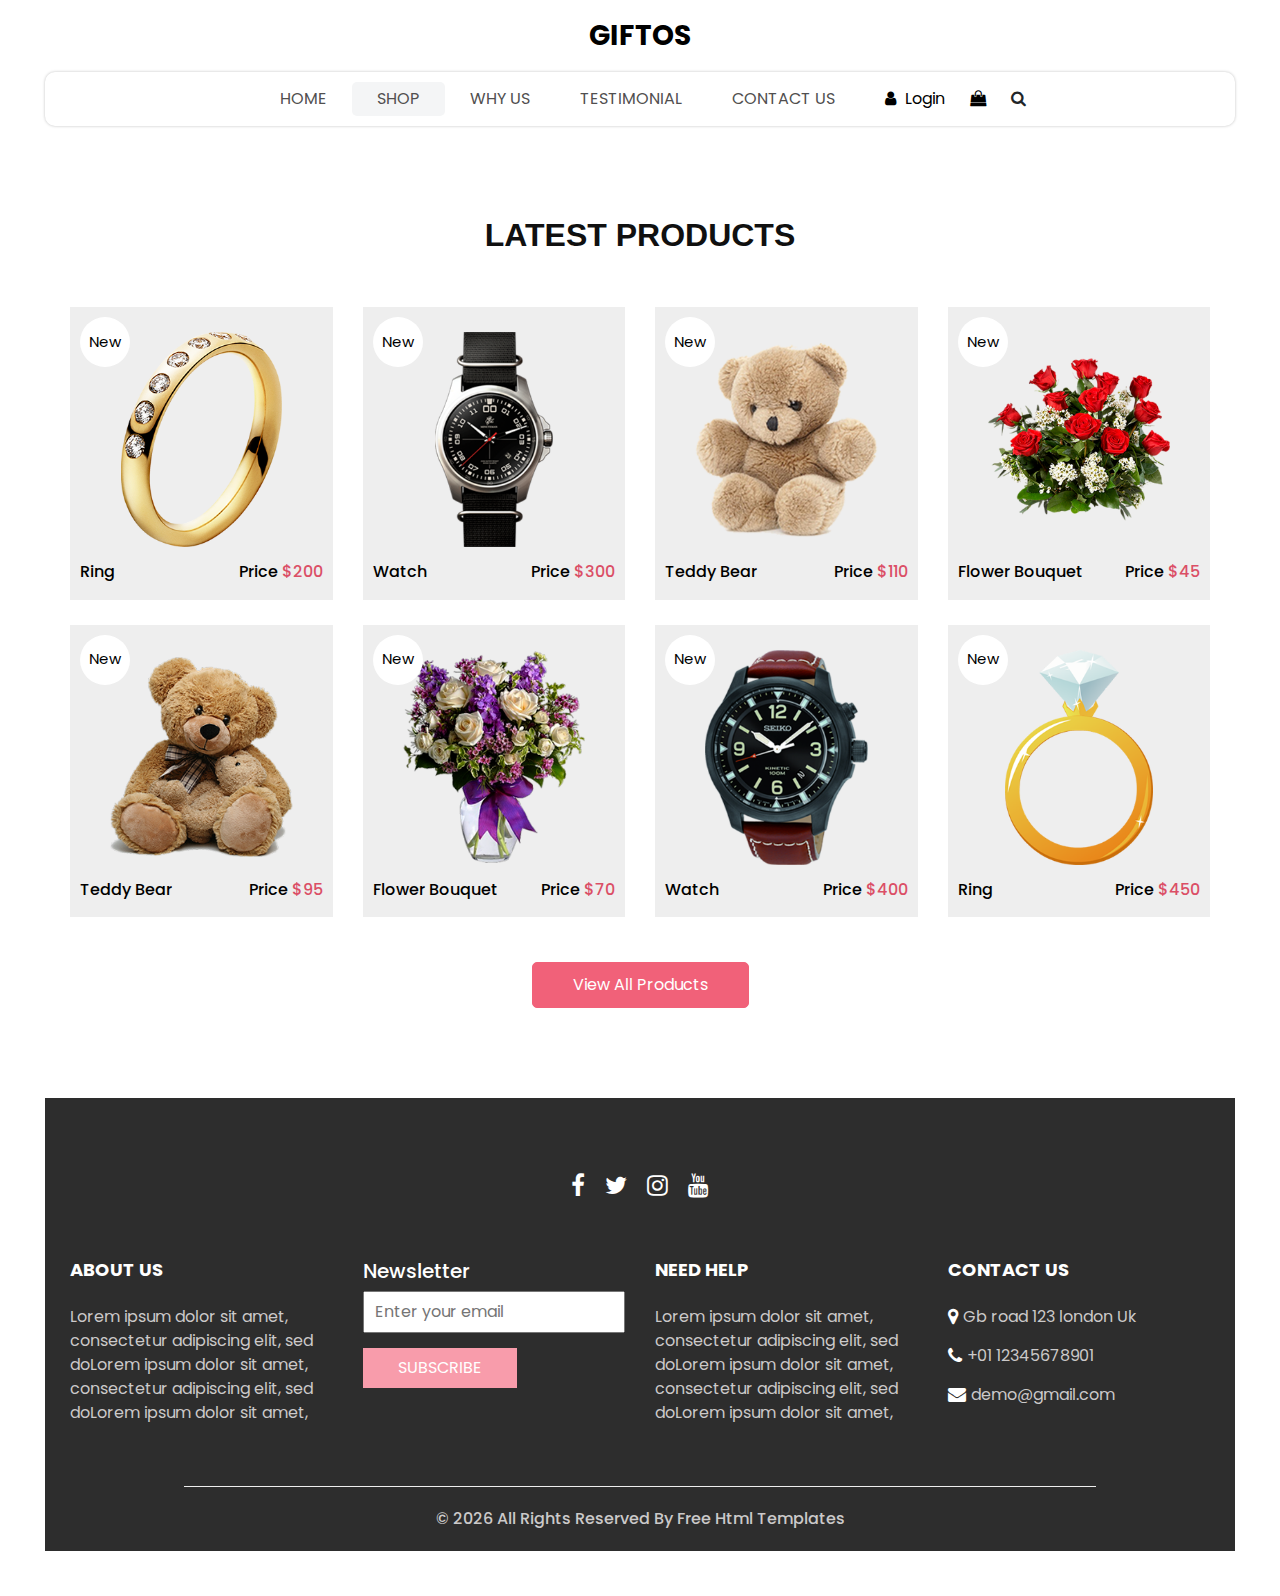
<file: shop.html>
<!DOCTYPE html>
<html>

<head>
  <!-- Basic -->
  <meta charset="utf-8" />
  <meta http-equiv="X-UA-Compatible" content="IE=edge" />
  <!-- Mobile Metas -->
  <meta name="viewport" content="width=device-width, initial-scale=1, shrink-to-fit=no" />
  <!-- Site Metas -->
  <meta name="keywords" content="" />
  <meta name="description" content="" />
  <meta name="author" content="" />
  <link rel="shortcut icon" href="images/favicon.png" type="image/x-icon">

  <title>
    Giftos
  </title>

  <!-- slider stylesheet -->
  <link rel="stylesheet" type="text/css" href="https://cdnjs.cloudflare.com/ajax/libs/OwlCarousel2/2.3.4/assets/owl.carousel.min.css" />

  <!-- bootstrap core css -->
  <link rel="stylesheet" type="text/css" href="css/bootstrap.css" />

  <!-- Custom styles for this template -->
  <link href="css/style.css" rel="stylesheet" />
  <!-- responsive style -->
  <link href="css/responsive.css" rel="stylesheet" />
</head>

<body>
  <div class="hero_area">
    <!-- header section strats -->
    <header class="header_section">
      <nav class="navbar navbar-expand-lg custom_nav-container ">
        <a class="navbar-brand" href="index.html">
          <span>
            Giftos
          </span>
        </a>
        <button class="navbar-toggler" type="button" data-toggle="collapse" data-target="#navbarSupportedContent" aria-controls="navbarSupportedContent" aria-expanded="false" aria-label="Toggle navigation">
          <span class=""></span>
        </button>

        <div class="collapse navbar-collapse innerpage_navbar" id="navbarSupportedContent">
          <ul class="navbar-nav  ">
            <li class="nav-item ">
              <a class="nav-link" href="index.html">Home <span class="sr-only">(current)</span></a>
            </li>
            <li class="nav-item active">
              <a class="nav-link" href="shop.html">
                Shop
              </a>
            </li>
            <li class="nav-item">
              <a class="nav-link" href="why.html">
                Why Us
              </a>
            </li>
            <li class="nav-item">
              <a class="nav-link" href="testimonial.html">
                Testimonial
              </a>
            </li>
            <li class="nav-item">
              <a class="nav-link" href="contact.html">Contact Us</a>
            </li>
          </ul>
          <div class="user_option">
            <a href="">
              <i class="fa fa-user" aria-hidden="true"></i>
              <span>
                Login
              </span>
            </a>
            <a href="">
              <i class="fa fa-shopping-bag" aria-hidden="true"></i>
            </a>
            <form class="form-inline ">
              <button class="btn nav_search-btn" type="submit">
                <i class="fa fa-search" aria-hidden="true"></i>
              </button>
            </form>
          </div>
        </div>
      </nav>
    </header>
    <!-- end header section -->

  </div>
  <!-- end hero area -->

  <!-- shop section -->

  <section class="shop_section layout_padding">
    <div class="container">
      <div class="heading_container heading_center">
        <h2>
          Latest Products
        </h2>
      </div>
      <div class="row">
        <div class="col-sm-6 col-md-4 col-lg-3">
          <div class="box">
            <a href="">
              <div class="img-box">
                <img src="images/p1.png" alt="">
              </div>
              <div class="detail-box">
                <h6>
                  Ring
                </h6>
                <h6>
                  Price
                  <span>
                    $200
                  </span>
                </h6>
              </div>
              <div class="new">
                <span>
                  New
                </span>
              </div>
            </a>
          </div>
        </div>
        <div class="col-sm-6 col-md-4 col-lg-3">
          <div class="box">
            <a href="">
              <div class="img-box">
                <img src="images/p2.png" alt="">
              </div>
              <div class="detail-box">
                <h6>
                  Watch
                </h6>
                <h6>
                  Price
                  <span>
                    $300
                  </span>
                </h6>
              </div>
              <div class="new">
                <span>
                  New
                </span>
              </div>
            </a>
          </div>
        </div>
        <div class="col-sm-6 col-md-4 col-lg-3">
          <div class="box">
            <a href="">
              <div class="img-box">
                <img src="images/p3.png" alt="">
              </div>
              <div class="detail-box">
                <h6>
                  Teddy Bear
                </h6>
                <h6>
                  Price
                  <span>
                    $110
                  </span>
                </h6>
              </div>
              <div class="new">
                <span>
                  New
                </span>
              </div>
            </a>
          </div>
        </div>
        <div class="col-sm-6 col-md-4 col-lg-3">
          <div class="box">
            <a href="">
              <div class="img-box">
                <img src="images/p4.png" alt="">
              </div>
              <div class="detail-box">
                <h6>
                  Flower Bouquet
                </h6>
                <h6>
                  Price
                  <span>
                    $45
                  </span>
                </h6>
              </div>
              <div class="new">
                <span>
                  New
                </span>
              </div>
            </a>
          </div>
        </div>
        <div class="col-sm-6 col-md-4 col-lg-3">
          <div class="box">
            <a href="">
              <div class="img-box">
                <img src="images/p5.png" alt="">
              </div>
              <div class="detail-box">
                <h6>
                  Teddy Bear
                </h6>
                <h6>
                  Price
                  <span>
                    $95
                  </span>
                </h6>
              </div>
              <div class="new">
                <span>
                  New
                </span>
              </div>
            </a>
          </div>
        </div>
        <div class="col-sm-6 col-md-4 col-lg-3">
          <div class="box">
            <a href="">
              <div class="img-box">
                <img src="images/p6.png" alt="">
              </div>
              <div class="detail-box">
                <h6>
                  Flower Bouquet
                </h6>
                <h6>
                  Price
                  <span>
                    $70
                  </span>
                </h6>
              </div>
              <div class="new">
                <span>
                  New
                </span>
              </div>
            </a>
          </div>
        </div>
        <div class="col-sm-6 col-md-4 col-lg-3">
          <div class="box">
            <a href="">
              <div class="img-box">
                <img src="images/p7.png" alt="">
              </div>
              <div class="detail-box">
                <h6>
                  Watch
                </h6>
                <h6>
                  Price
                  <span>
                    $400
                  </span>
                </h6>
              </div>
              <div class="new">
                <span>
                  New
                </span>
              </div>
            </a>
          </div>
        </div>
        <div class="col-sm-6 col-md-4 col-lg-3">
          <div class="box">
            <a href="">
              <div class="img-box">
                <img src="images/p8.png" alt="">
              </div>
              <div class="detail-box">
                <h6>
                  Ring
                </h6>
                <h6>
                  Price
                  <span>
                    $450
                  </span>
                </h6>
              </div>
              <div class="new">
                <span>
                  New
                </span>
              </div>
            </a>
          </div>
        </div>
      </div>
      <div class="btn-box">
        <a href="">
          View All Products
        </a>
      </div>
    </div>
  </section>

  <!-- end shop section -->

  <!-- info section -->

  <section class="info_section  layout_padding2-top">
    <div class="social_container">
      <div class="social_box">
        <a href="">
          <i class="fa fa-facebook" aria-hidden="true"></i>
        </a>
        <a href="">
          <i class="fa fa-twitter" aria-hidden="true"></i>
        </a>
        <a href="">
          <i class="fa fa-instagram" aria-hidden="true"></i>
        </a>
        <a href="">
          <i class="fa fa-youtube" aria-hidden="true"></i>
        </a>
      </div>
    </div>
    <div class="info_container ">
      <div class="container">
        <div class="row">
          <div class="col-md-6 col-lg-3">
            <h6>
              ABOUT US
            </h6>
            <p>
              Lorem ipsum dolor sit amet, consectetur adipiscing elit, sed doLorem ipsum dolor sit amet, consectetur adipiscing elit, sed doLorem ipsum dolor sit amet,
            </p>
          </div>
          <div class="col-md-6 col-lg-3">
            <div class="info_form ">
              <h5>
                Newsletter
              </h5>
              <form action="#">
                <input type="email" placeholder="Enter your email">
                <button>
                  Subscribe
                </button>
              </form>
            </div>
          </div>
          <div class="col-md-6 col-lg-3">
            <h6>
              NEED HELP
            </h6>
            <p>
              Lorem ipsum dolor sit amet, consectetur adipiscing elit, sed doLorem ipsum dolor sit amet, consectetur adipiscing elit, sed doLorem ipsum dolor sit amet,
            </p>
          </div>
          <div class="col-md-6 col-lg-3">
            <h6>
              CONTACT US
            </h6>
            <div class="info_link-box">
              <a href="">
                <i class="fa fa-map-marker" aria-hidden="true"></i>
                <span> Gb road 123 london Uk </span>
              </a>
              <a href="">
                <i class="fa fa-phone" aria-hidden="true"></i>
                <span>+01 12345678901</span>
              </a>
              <a href="">
                <i class="fa fa-envelope" aria-hidden="true"></i>
                <span> demo@gmail.com</span>
              </a>
            </div>
          </div>
        </div>
      </div>
    </div>
    <!-- footer section -->
    <footer class=" footer_section">
      <div class="container">
        <p>
          &copy; <span id="displayYear"></span> All Rights Reserved By
          <a href="https://html.design/">Free Html Templates</a>
        </p>
      </div>
    </footer>
    <!-- footer section -->

  </section>

  <!-- end info section -->


  <script src="js/jquery-3.4.1.min.js"></script>
  <script src="js/bootstrap.js"></script>
  <script src="https://cdnjs.cloudflare.com/ajax/libs/OwlCarousel2/2.3.4/owl.carousel.min.js">
  </script>
  <script src="js/custom.js"></script>

</body>

</html>
</file>
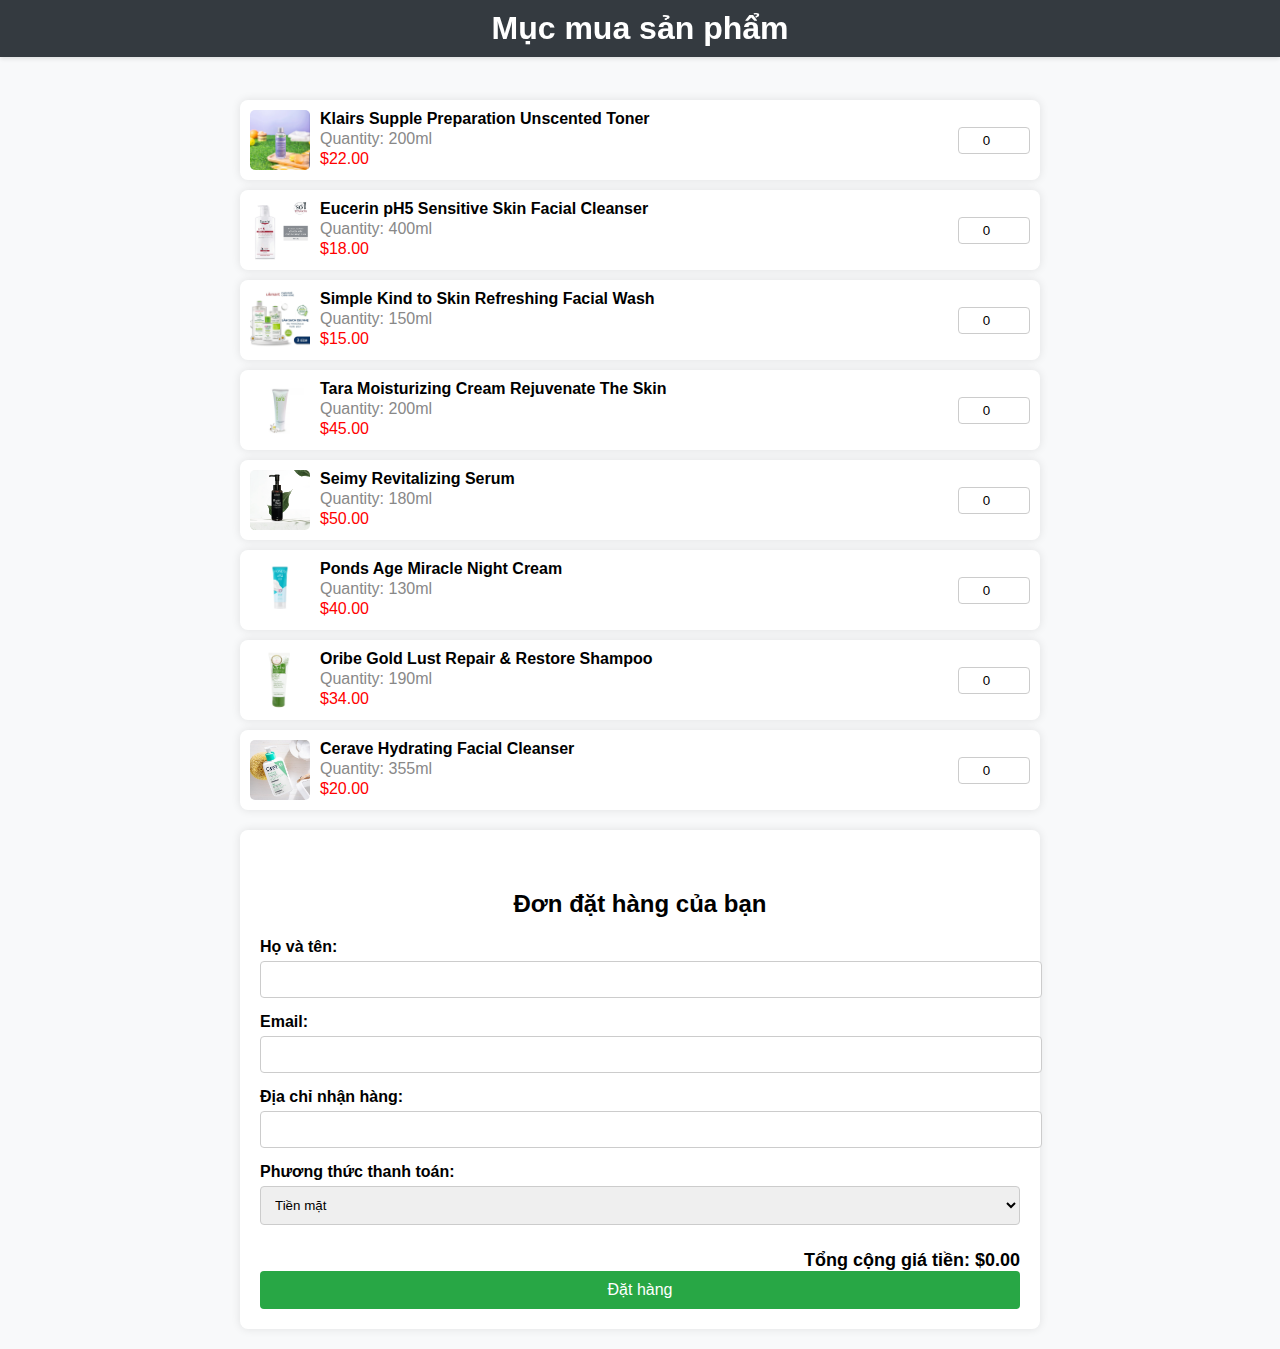
<file: shopping.html>
<!DOCTYPE html>
<html lang="en">
<head>
    <meta charset="UTF-8">
    <meta name="viewport" content="width=device-width, initial-scale=1.0">
    <title>Product Purchase Form</title>
    <style>
        body {
            font-family: Arial, sans-serif;
            background-color: #f8f9fa;
            margin: 0;
            padding: 0;
            overflow-x: hidden;
        }
        .container {
            max-width: 800px;
            margin: 0 auto;
            padding: 20px;
        }
        .header {
            background-color: #343a40;
            color: #fff;
            padding: 10px 0;
            text-align: center;
            position: fixed;
            width: 100%;
            top: 0;
            left: 0;
            z-index: 1000;
            box-shadow: 0 2px 4px rgba(0,0,0,0.1);
        }
        .header h1 {
            margin: 0;
        }
        .content {
            margin-top: 80px;
        }
        .product-list {
            margin-bottom: 20px;
        }
        .product {
            display: flex;
            align-items: center;
            margin-bottom: 10px;
            background-color: #fff;
            padding: 10px;
            border-radius: 8px;
            box-shadow: 0 0 10px rgba(0,0,0,0.1);
        }
        .product img {
            width: 60px;
            height: 60px;
            object-fit: cover;
            border-radius: 5px;
            margin-right: 10px;
        }
        .product-info {
            flex: 1;
        }
        .product-info h3 {
            margin: 0;
            font-size: 16px;
        }
        .product-info p {
            margin: 2px 0;
            color: #888;
        }
        .product input[type="number"] {
            width: 60px;
            padding: 5px;
            border: 1px solid #ccc;
            border-radius: 4px;
            text-align: center;
        }
        .order-form {
            background-color: #fff;
            padding: 20px;
            border-radius: 8px;
            box-shadow: 0 0 10px rgba(0,0,0,0.1);
            display: flex;
            flex-direction: column;
        }
        .form-group {
            margin-bottom: 15px;
            display: flex;
            flex-direction: column;
        }
        .form-group label {
            margin-bottom: 5px;
            font-weight: bold;
        }
        .form-group input, .form-group select {
            padding: 10px;
            border: 1px solid #ccc;
            border-radius: 4px;
        }
        .form-group input[type="text"],
        .form-group input[type="email"] {
            width: 100%;
        }
        .submit-btn {
            background-color: #28a745;
            color: #fff;
            padding: 10px;
            border: none;
            border-radius: 4px;
            cursor: pointer;
            font-size: 16px;
        }
        .submit-btn:hover {
            background-color: #218838;
        }
        .total-amount {
            font-weight: bold;
            margin-top: 10px;
            font-size: 18px;
            text-align: right;
        }
        h2 {
            text-align: center;
            margin-top: 40px;
        }
        /* Modal styles */
        .modal {
            display: none;
            position: fixed;
            z-index: 1001;
            left: 0;
            top: 0;
            width: 100%;
            height: 100%;
            overflow: auto;
            background-color: rgba(0, 0, 0, 0.4);
        }
        .modal-content {
            background-color: #fefefe;
            margin: 15% auto;
            padding: 20px;
            border: 1px solid #888;
            width: 80%;
            max-width: 400px;
            border-radius: 8px;
            text-align: center;
        }
        .close {
            color: #aaa;
            float: right;
            font-size: 28px;
            font-weight: bold;
        }
        .close:hover,
        .close:focus {
            color: black;
            text-decoration: none;
            cursor: pointer;
        }
    </style>
</head>
<body>
    <div class="header">
        <h1>Mục mua sản phẩm</h1>
    </div>
    <div class="container">
        <div class="content">
            <div class="product-list">
                <div class="product">
                    <img src="images/download.png" alt="Klairs Toner">
                    <div class="product-info">
                        <h3>Klairs Supple Preparation Unscented Toner</h3>
                        <p>Quantity: 200ml</p>
                        <p style="color: red;">$22.00</p>
                    </div>
                    <input type="number" id="klairs-quantity" min="0" value="0" onchange="calculateTotal()">
                </div>
                <div class="product">
                    <img src="images/download (1).png" alt="Eucerin Cleanser">
                    <div class="product-info">
                        <h3>Eucerin pH5 Sensitive Skin Facial Cleanser</h3>
                        <p>Quantity: 400ml</p>
                        <p style="color: red;">$18.00</p>
                    </div>
                    <input type="number" id="eucerin-quantity" min="0" value="0" onchange="calculateTotal()">
                </div>
                <div class="product">
                    <img src="images/download (2).png" alt="Simple Cleanser">
                    <div class="product-info">
                        <h3>Simple Kind to Skin Refreshing Facial Wash</h3>
                        <p>Quantity: 150ml</p>
                        <p style="color: red;">$15.00</p>
                    </div>
                    <input type="number" id="simple-quantity" min="0" value="0" onchange="calculateTotal()">
                </div>
                <div class="product">
                    <img src="images/wash.png" alt="Tara">
                    <div class="product-info">
                        <h3>Tara Moisturizing Cream Rejuvenate The Skin</h3>
                        <p>Quantity: 200ml</p>
                        <p style="color: red;">$45.00</p>
                    </div>
                    <input type="number" id="tara-quantity" min="0" value="0" onchange="calculateTotal()">
                </div>
                <div class="product">
                    <img src="images/wed-06.png" alt="Seimy">
                    <div class="product-info">
                        <h3>Seimy Revitalizing Serum</h3>
                        <p>Quantity: 180ml</p>
                        <p style="color: red;">$50.00</p>
                    </div>
                    <input type="number" id="seimy-quantity" min="0" value="0" onchange="calculateTotal()">
                </div>
                <div class="product">
                    <img src="images/0013632_sua-rua-mat-ponds-ngua-mun-100g_510.png" alt="Ponds">
                    <div class="product-info">
                        <h3>Ponds Age Miracle Night Cream</h3>
                        <p>Quantity: 130ml</p>
                        <p style="color: red;">$40.00</p>
                    </div>
                    <input type="number" id="ponds-quantity" min="0" value="0" onchange="calculateTotal()">
                </div>
                <div class="product">
                    <img src="images/srm-oribe-facial-cleanser-50g-hinh-2.png" alt="Oribe">
                    <div class="product-info">
                        <h3>Oribe Gold Lust Repair & Restore Shampoo</h3>
                        <p>Quantity: 190ml</p>
                        <p style="color: red;">$34.00</p>
                    </div>
                    <input type="number" id="oribe-quantity" min="0" value="0" onchange="calculateTotal()">
                </div>
                <div class="product">
                    <img src="images/download (3).png" alt="Cerave Cleanser">
                    <div class="product-info">
                        <h3>Cerave Hydrating Facial Cleanser</h3>
                        <p>Quantity: 355ml</p>
                        <p style="color: red;">$20.00</p>
                    </div>
                    <input type="number" id="cerave-quantity" min="0" value="0" onchange="calculateTotal()">
                </div>
            </div>
            <form class="order-form">
                <h2>Đơn đặt hàng của bạn</h2>
                <div class="form-group">
                    <label for="name">Họ và tên:</label>
                    <input type="text" id="name">
                </div>
                <div class="form-group">
                    <label for="email">Email:</label>
                    <input type="email" id="email">
                </div>
                <div class="form-group">
                    <label for="address">Địa chỉ nhận hàng:</label>
                    <input type="text" id="address">
                </div>
                <div class="form-group">
                    <label for="payment-method">Phương thức thanh toán:</label>
                    <select id="payment-method">
                        <option value="Tiền mặt">Tiền mặt</option>
                        <option value="Thẻ tín dụng">Thẻ tín dụng</option>
                        <option value="Momo">Momo</option>
                    </select>
                </div>
                <div class="total-amount" id="total-amount">Tổng cộng giá tiền: $0.00</div>
                <button type="button" class="submit-btn" onclick="submitOrder()">Đặt hàng</button>
            </form>
        </div>
    </div>
    <!-- The Modal -->
    <div id="myModal" class="modal">
        <div class="modal-content">
            <span class="close" onclick="closeModal()">&times;</span>
            <p id="modal-message"></p>
        </div>
    </div>
    <script>
        const prices = {
            klairs: 22.00,
            eucerin: 18.00,
            simple: 15.00,
            tara: 45.00,
            seimy: 50.00,
            ponds: 40.00,
            oribe: 34.00,
            cerave: 20.00
        };

        function calculateTotal() {
            const klairsQuantity = parseInt(document.getElementById('klairs-quantity').value) || 0;
            const eucerinQuantity = parseInt(document.getElementById('eucerin-quantity').value) || 0;
            const simpleQuantity = parseInt(document.getElementById('simple-quantity').value) || 0;
            const taraQuantity = parseInt(document.getElementById('tara-quantity').value) || 0;
            const seimyQuantity = parseInt(document.getElementById('seimy-quantity').value) || 0;
            const pondsQuantity = parseInt(document.getElementById('ponds-quantity').value) || 0;
            const oribeQuantity = parseInt(document.getElementById('oribe-quantity').value) || 0;
            const ceraveQuantity = parseInt(document.getElementById('cerave-quantity').value) || 0;

            const total = (klairsQuantity * prices.klairs) +
                          (eucerinQuantity * prices.eucerin) +
                          (simpleQuantity * prices.simple) +
                          (taraQuantity * prices.tara) +
                          (seimyQuantity * prices.seimy) +
                          (pondsQuantity * prices.ponds) +
                          (oribeQuantity * prices.oribe) +
                          (ceraveQuantity * prices.cerave);

            document.getElementById('total-amount').innerText = `Tổng cộng giá tiền: $${total.toFixed(2)}`;
        }

        function submitOrder() {
            const name = document.getElementById('name').value;
            const email = document.getElementById('email').value;
            const address = document.getElementById('address').value;
            const paymentMethod = document.getElementById('payment-method').value;
            const klairsQuantity = parseInt(document.getElementById('klairs-quantity').value) || 0;
            const eucerinQuantity = parseInt(document.getElementById('eucerin-quantity').value) || 0;
            const simpleQuantity = parseInt(document.getElementById('simple-quantity').value) || 0;
            const taraQuantity = parseInt(document.getElementById('tara-quantity').value) || 0;
            const seimyQuantity = parseInt(document.getElementById('seimy-quantity').value) || 0;
            const pondsQuantity = parseInt(document.getElementById('ponds-quantity').value) || 0;
            const oribeQuantity = parseInt(document.getElementById('oribe-quantity').value) || 0;
            const ceraveQuantity = parseInt(document.getElementById('cerave-quantity').value) || 0;

            if (name && email && address && paymentMethod) {
                const totalAmount = (klairsQuantity * prices.klairs) +
                                    (eucerinQuantity * prices.eucerin) +
                                    (simpleQuantity * prices.simple) +
                                    (taraQuantity * prices.tara) +
                                    (seimyQuantity * prices.seimy) +
                                    (pondsQuantity * prices.ponds) +
                                    (oribeQuantity * prices.oribe) +
                                    (ceraveQuantity * prices.cerave);
                showModal(`Xác nhận đơn hàng thành công!\n\nHọ và tên: ${name}\nEmail: ${email}\nĐịa chỉ nhận hàng: ${address}\nPhương thức thanh toán: ${paymentMethod}\nTổng cộng giá tiền: $${totalAmount.toFixed(2)}`);
            } else {
                showModal('Hãy điền đầy đủ vào form.');
            }
        }

        function showModal(message) {
            const modal = document.getElementById('myModal');
            const modalMessage = document.getElementById('modal-message');
            modalMessage.innerText = message;
            modal.style.display = "block";
        }

        function closeModal() {
            const modal = document.getElementById('myModal');
            modal.style.display = "none";
        }

        window.onclick = function(event) {
            const modal = document.getElementById('myModal');
            if (event.target == modal) {
                modal.style.display = "none";
            }
        }
    </script>
</body>
</html>
</file>
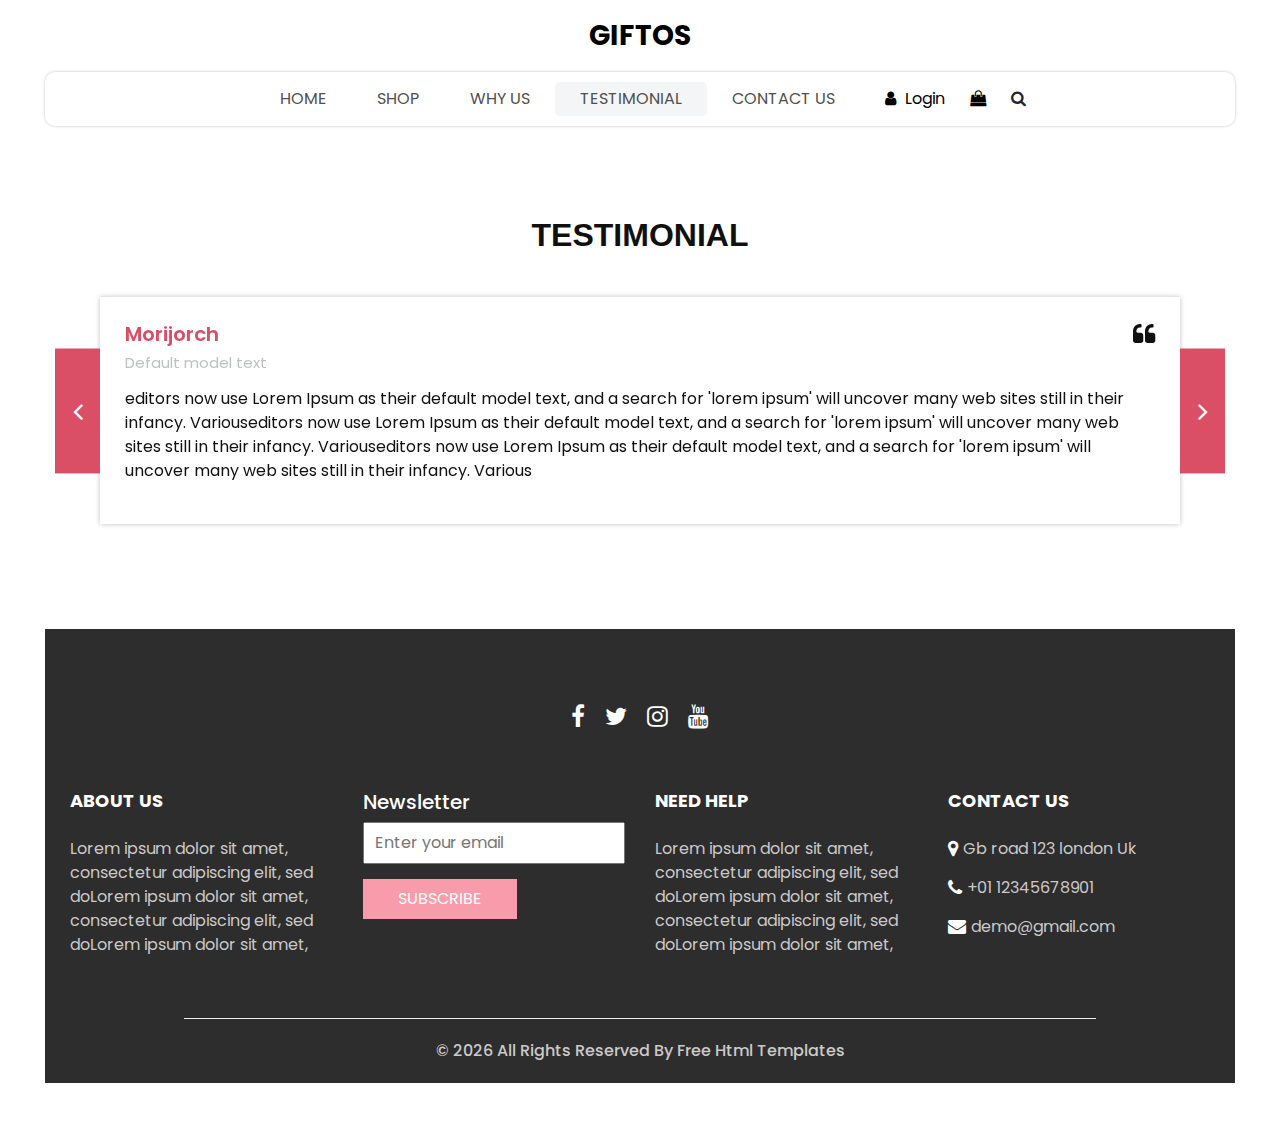
<file: testimonial.html>
<!DOCTYPE html>
<html>

<head>
  <!-- Basic -->
  <meta charset="utf-8" />
  <meta http-equiv="X-UA-Compatible" content="IE=edge" />
  <!-- Mobile Metas -->
  <meta name="viewport" content="width=device-width, initial-scale=1, shrink-to-fit=no" />
  <!-- Site Metas -->
  <meta name="keywords" content="" />
  <meta name="description" content="" />
  <meta name="author" content="" />
  <link rel="shortcut icon" href="images/favicon.png" type="image/x-icon">

  <title>
    Giftos
  </title>

  <!-- slider stylesheet -->
  <link rel="stylesheet" type="text/css" href="https://cdnjs.cloudflare.com/ajax/libs/OwlCarousel2/2.3.4/assets/owl.carousel.min.css" />

  <!-- bootstrap core css -->
  <link rel="stylesheet" type="text/css" href="css/bootstrap.css" />

  <!-- Custom styles for this template -->
  <link href="css/style.css" rel="stylesheet" />
  <!-- responsive style -->
  <link href="css/responsive.css" rel="stylesheet" />
</head>

<body>
  <div class="hero_area">
    <!-- header section strats -->
    <header class="header_section">
      <nav class="navbar navbar-expand-lg custom_nav-container ">
        <a class="navbar-brand" href="index.html">
          <span>
            Giftos
          </span>
        </a>
        <button class="navbar-toggler" type="button" data-toggle="collapse" data-target="#navbarSupportedContent" aria-controls="navbarSupportedContent" aria-expanded="false" aria-label="Toggle navigation">
          <span class=""></span>
        </button>

        <div class="collapse navbar-collapse innerpage_navbar" id="navbarSupportedContent">
          <ul class="navbar-nav  ">
            <li class="nav-item ">
              <a class="nav-link" href="index.html">Home <span class="sr-only">(current)</span></a>
            </li>
            <li class="nav-item">
              <a class="nav-link" href="shop.html">
                Shop
              </a>
            </li>
            <li class="nav-item">
              <a class="nav-link" href="why.html">
                Why Us
              </a>
            </li>
            <li class="nav-item active">
              <a class="nav-link" href="testimonial.html">
                Testimonial
              </a>
            </li>
            <li class="nav-item">
              <a class="nav-link" href="contact.html">Contact Us</a>
            </li>
          </ul>
          <div class="user_option">
            <a href="">
              <i class="fa fa-user" aria-hidden="true"></i>
              <span>
                Login
              </span>
            </a>
            <a href="">
              <i class="fa fa-shopping-bag" aria-hidden="true"></i>
            </a>
            <form class="form-inline ">
              <button class="btn nav_search-btn" type="submit">
                <i class="fa fa-search" aria-hidden="true"></i>
              </button>
            </form>
          </div>
        </div>
      </nav>
    </header>
    <!-- end header section -->

  </div>
  <!-- end hero area -->

  <!-- client section -->
  <section class="client_section layout_padding">
    <div class="container">
      <div class="heading_container heading_center">
        <h2>
          Testimonial
        </h2>
      </div>
    </div>
    <div class="container px-0">
      <div id="customCarousel2" class="carousel  carousel-fade" data-ride="carousel">
        <div class="carousel-inner">
          <div class="carousel-item active">
            <div class="box">
              <div class="client_info">
                <div class="client_name">
                  <h5>
                    Morijorch
                  </h5>
                  <h6>
                    Default model text
                  </h6>
                </div>
                <i class="fa fa-quote-left" aria-hidden="true"></i>
              </div>
              <p>
                editors now use Lorem Ipsum as their default model text, and a search for 'lorem ipsum' will uncover many web sites still in their infancy. Variouseditors now use Lorem Ipsum as their default model text, and a search for 'lorem ipsum' will uncover many web sites still in their infancy. Variouseditors now use Lorem Ipsum as their default model text, and a search for 'lorem ipsum' will uncover many web sites still in their infancy. Various
              </p>
            </div>
          </div>
          <div class="carousel-item">
            <div class="box">
              <div class="client_info">
                <div class="client_name">
                  <h5>
                    Rochak
                  </h5>
                  <h6>
                    Default model text
                  </h6>
                </div>
                <i class="fa fa-quote-left" aria-hidden="true"></i>
              </div>
              <p>
                Variouseditors now use Lorem Ipsum as their default model text, and a search for 'lorem ipsum' will uncover many web sites still in their infancy. Variouseditors now use Lorem Ipsum as their default model text, and a search for 'lorem ipsum' will uncover many web sites still in their infancy. editors now use Lorem Ipsum as their default model text, and a search for 'lorem ipsum' will uncover many web sites still in their infancy.
              </p>
            </div>
          </div>
          <div class="carousel-item">
            <div class="box">
              <div class="client_info">
                <div class="client_name">
                  <h5>
                    Brad Johns
                  </h5>
                  <h6>
                    Default model text
                  </h6>
                </div>
                <i class="fa fa-quote-left" aria-hidden="true"></i>
              </div>
              <p>
                Variouseditors now use Lorem Ipsum as their default model text, and a search for 'lorem ipsum' will uncover many web sites still in their infancy, editors now use Lorem Ipsum as their default model text, and a search for 'lorem ipsum' will uncover many web sites still in their infancy. Variouseditors now use Lorem Ipsum as their default model text, and a search for 'lorem ipsum' will uncover many web sites still in their infancy. Various
              </p>
            </div>
          </div>
        </div>
        <div class="carousel_btn-box">
          <a class="carousel-control-prev" href="#customCarousel2" role="button" data-slide="prev">
            <i class="fa fa-angle-left" aria-hidden="true"></i>
            <span class="sr-only">Previous</span>
          </a>
          <a class="carousel-control-next" href="#customCarousel2" role="button" data-slide="next">
            <i class="fa fa-angle-right" aria-hidden="true"></i>
            <span class="sr-only">Next</span>
          </a>
        </div>
      </div>
    </div>
  </section>
  <!-- end client section -->

  <!-- info section -->

  <section class="info_section  layout_padding2-top">
    <div class="social_container">
      <div class="social_box">
        <a href="">
          <i class="fa fa-facebook" aria-hidden="true"></i>
        </a>
        <a href="">
          <i class="fa fa-twitter" aria-hidden="true"></i>
        </a>
        <a href="">
          <i class="fa fa-instagram" aria-hidden="true"></i>
        </a>
        <a href="">
          <i class="fa fa-youtube" aria-hidden="true"></i>
        </a>
      </div>
    </div>
    <div class="info_container ">
      <div class="container">
        <div class="row">
          <div class="col-md-6 col-lg-3">
            <h6>
              ABOUT US
            </h6>
            <p>
              Lorem ipsum dolor sit amet, consectetur adipiscing elit, sed doLorem ipsum dolor sit amet, consectetur adipiscing elit, sed doLorem ipsum dolor sit amet,
            </p>
          </div>
          <div class="col-md-6 col-lg-3">
            <div class="info_form ">
              <h5>
                Newsletter
              </h5>
              <form action="#">
                <input type="email" placeholder="Enter your email">
                <button>
                  Subscribe
                </button>
              </form>
            </div>
          </div>
          <div class="col-md-6 col-lg-3">
            <h6>
              NEED HELP
            </h6>
            <p>
              Lorem ipsum dolor sit amet, consectetur adipiscing elit, sed doLorem ipsum dolor sit amet, consectetur adipiscing elit, sed doLorem ipsum dolor sit amet,
            </p>
          </div>
          <div class="col-md-6 col-lg-3">
            <h6>
              CONTACT US
            </h6>
            <div class="info_link-box">
              <a href="">
                <i class="fa fa-map-marker" aria-hidden="true"></i>
                <span> Gb road 123 london Uk </span>
              </a>
              <a href="">
                <i class="fa fa-phone" aria-hidden="true"></i>
                <span>+01 12345678901</span>
              </a>
              <a href="">
                <i class="fa fa-envelope" aria-hidden="true"></i>
                <span> demo@gmail.com</span>
              </a>
            </div>
          </div>
        </div>
      </div>
    </div>
    <!-- footer section -->
    <footer class=" footer_section">
      <div class="container">
        <p>
          &copy; <span id="displayYear"></span> All Rights Reserved By
          <a href="https://html.design/">Free Html Templates</a>
        </p>
      </div>
    </footer>
    <!-- footer section -->

  </section>

  <!-- end info section -->


  <script src="js/jquery-3.4.1.min.js"></script>
  <script src="js/bootstrap.js"></script>
  <script src="https://cdnjs.cloudflare.com/ajax/libs/OwlCarousel2/2.3.4/owl.carousel.min.js">
  </script>
  <script src="js/custom.js"></script>

</body>

</html>
</file>
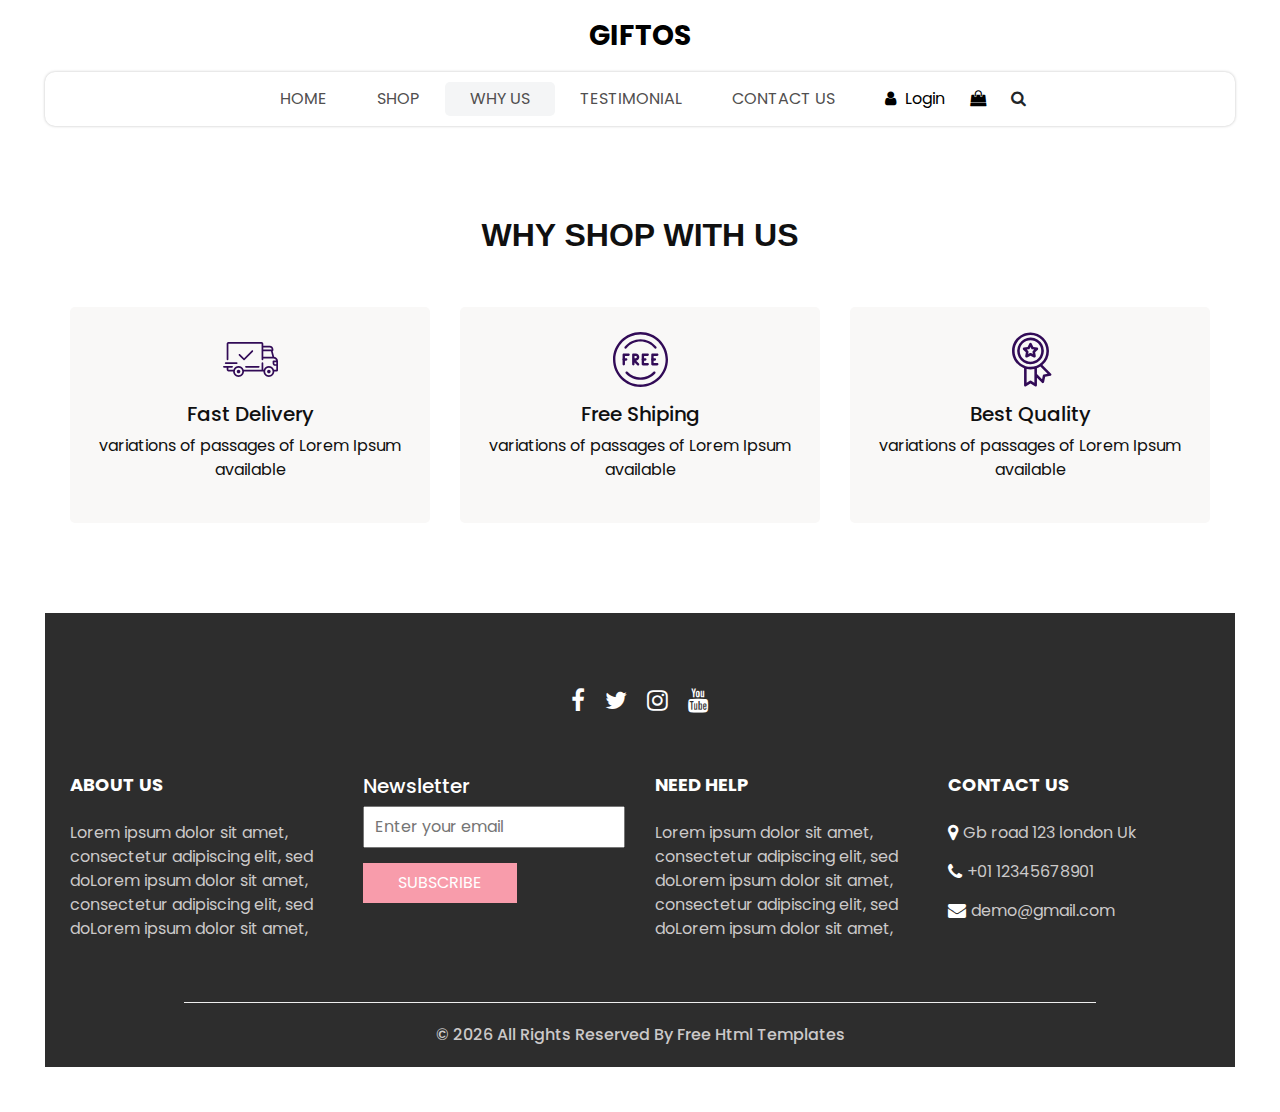
<file: why.html>
<!DOCTYPE html>
<html>

<head>
  <!-- Basic -->
  <meta charset="utf-8" />
  <meta http-equiv="X-UA-Compatible" content="IE=edge" />
  <!-- Mobile Metas -->
  <meta name="viewport" content="width=device-width, initial-scale=1, shrink-to-fit=no" />
  <!-- Site Metas -->
  <meta name="keywords" content="" />
  <meta name="description" content="" />
  <meta name="author" content="" />
  <link rel="shortcut icon" href="images/favicon.png" type="image/x-icon">

  <title>
    Giftos
  </title>

  <!-- slider stylesheet -->
  <link rel="stylesheet" type="text/css" href="https://cdnjs.cloudflare.com/ajax/libs/OwlCarousel2/2.3.4/assets/owl.carousel.min.css" />

  <!-- bootstrap core css -->
  <link rel="stylesheet" type="text/css" href="css/bootstrap.css" />

  <!-- Custom styles for this template -->
  <link href="css/style.css" rel="stylesheet" />
  <!-- responsive style -->
  <link href="css/responsive.css" rel="stylesheet" />
</head>

<body>
  <div class="hero_area">
    <!-- header section strats -->
    <header class="header_section">
      <nav class="navbar navbar-expand-lg custom_nav-container ">
        <a class="navbar-brand" href="index.html">
          <span>
            Giftos
          </span>
        </a>
        <button class="navbar-toggler" type="button" data-toggle="collapse" data-target="#navbarSupportedContent" aria-controls="navbarSupportedContent" aria-expanded="false" aria-label="Toggle navigation">
          <span class=""></span>
        </button>

        <div class="collapse navbar-collapse innerpage_navbar" id="navbarSupportedContent">
          <ul class="navbar-nav  ">
            <li class="nav-item ">
              <a class="nav-link" href="index.html">Home <span class="sr-only">(current)</span></a>
            </li>
            <li class="nav-item">
              <a class="nav-link" href="shop.html">
                Shop
              </a>
            </li>
            <li class="nav-item active">
              <a class="nav-link" href="why.html">
                Why Us
              </a>
            </li>
            <li class="nav-item">
              <a class="nav-link" href="testimonial.html">
                Testimonial
              </a>
            </li>
            <li class="nav-item">
              <a class="nav-link" href="contact.html">Contact Us</a>
            </li>
          </ul>
          <div class="user_option">
            <a href="">
              <i class="fa fa-user" aria-hidden="true"></i>
              <span>
                Login
              </span>
            </a>
            <a href="">
              <i class="fa fa-shopping-bag" aria-hidden="true"></i>
            </a>
            <form class="form-inline ">
              <button class="btn nav_search-btn" type="submit">
                <i class="fa fa-search" aria-hidden="true"></i>
              </button>
            </form>
          </div>
        </div>
      </nav>
    </header>
    <!-- end header section -->

  </div>
  <!-- end hero area -->

  <!-- why section -->

  <section class="why_section layout_padding">
    <div class="container">
      <div class="heading_container heading_center">
        <h2>
          Why Shop With Us
        </h2>
      </div>
      <div class="row">
        <div class="col-md-4">
          <div class="box ">
            <div class="img-box">
              <svg version="1.1" id="Layer_1" xmlns="http://www.w3.org/2000/svg" xmlns:xlink="http://www.w3.org/1999/xlink" x="0px" y="0px" viewBox="0 0 512 512" style="enable-background:new 0 0 512 512;" xml:space="preserve">
                <g>
                  <g>
                    <path d="M476.158,231.363l-13.259-53.035c3.625-0.77,6.345-3.986,6.345-7.839v-8.551c0-18.566-15.105-33.67-33.67-33.67h-60.392
                 V110.63c0-9.136-7.432-16.568-16.568-16.568H50.772c-9.136,0-16.568,7.432-16.568,16.568V256c0,4.427,3.589,8.017,8.017,8.017
                 c4.427,0,8.017-3.589,8.017-8.017V110.63c0-0.295,0.239-0.534,0.534-0.534h307.841c0.295,0,0.534,0.239,0.534,0.534v145.372
                 c0,4.427,3.589,8.017,8.017,8.017c4.427,0,8.017-3.589,8.017-8.017v-9.088h94.569c0.008,0,0.014,0.002,0.021,0.002
                 c0.008,0,0.015-0.001,0.022-0.001c11.637,0.008,21.518,7.646,24.912,18.171h-24.928c-4.427,0-8.017,3.589-8.017,8.017v17.102
                 c0,13.851,11.268,25.119,25.119,25.119h9.086v35.273h-20.962c-6.886-19.883-25.787-34.205-47.982-34.205
                 s-41.097,14.322-47.982,34.205h-3.86v-60.393c0-4.427-3.589-8.017-8.017-8.017c-4.427,0-8.017,3.589-8.017,8.017v60.391H192.817
                 c-6.886-19.883-25.787-34.205-47.982-34.205s-41.097,14.322-47.982,34.205H50.772c-0.295,0-0.534-0.239-0.534-0.534v-17.637
                 h34.739c4.427,0,8.017-3.589,8.017-8.017s-3.589-8.017-8.017-8.017H8.017c-4.427,0-8.017,3.589-8.017,8.017
                 s3.589,8.017,8.017,8.017h26.188v17.637c0,9.136,7.432,16.568,16.568,16.568h43.304c-0.002,0.178-0.014,0.355-0.014,0.534
                 c0,27.996,22.777,50.772,50.772,50.772s50.772-22.776,50.772-50.772c0-0.18-0.012-0.356-0.014-0.534h180.67
                 c-0.002,0.178-0.014,0.355-0.014,0.534c0,27.996,22.777,50.772,50.772,50.772c27.995,0,50.772-22.776,50.772-50.772
                 c0-0.18-0.012-0.356-0.014-0.534h26.203c4.427,0,8.017-3.589,8.017-8.017v-85.511C512,251.989,496.423,234.448,476.158,231.363z
                  M375.182,144.301h60.392c9.725,0,17.637,7.912,17.637,17.637v0.534h-78.029V144.301z M375.182,230.881v-52.376h71.235
                 l13.094,52.376H375.182z M144.835,401.904c-19.155,0-34.739-15.583-34.739-34.739s15.584-34.739,34.739-34.739
                 c19.155,0,34.739,15.583,34.739,34.739S163.99,401.904,144.835,401.904z M427.023,401.904c-19.155,0-34.739-15.583-34.739-34.739
                 s15.584-34.739,34.739-34.739c19.155,0,34.739,15.583,34.739,34.739S446.178,401.904,427.023,401.904z M495.967,299.29h-9.086
                 c-5.01,0-9.086-4.076-9.086-9.086v-9.086h18.171V299.29z" />
                  </g>
                </g>
                <g>
                  <g>
                    <path d="M144.835,350.597c-9.136,0-16.568,7.432-16.568,16.568c0,9.136,7.432,16.568,16.568,16.568
                 c9.136,0,16.568-7.432,16.568-16.568C161.403,358.029,153.971,350.597,144.835,350.597z" />
                  </g>
                </g>
                <g>
                  <g>
                    <path d="M427.023,350.597c-9.136,0-16.568,7.432-16.568,16.568c0,9.136,7.432,16.568,16.568,16.568
                 c9.136,0,16.568-7.432,16.568-16.568C443.591,358.029,436.159,350.597,427.023,350.597z" />
                  </g>
                </g>
                <g>
                  <g>
                    <path d="M332.96,316.393H213.244c-4.427,0-8.017,3.589-8.017,8.017s3.589,8.017,8.017,8.017H332.96
                 c4.427,0,8.017-3.589,8.017-8.017S337.388,316.393,332.96,316.393z" />
                  </g>
                </g>
                <g>
                  <g>
                    <path d="M127.733,282.188H25.119c-4.427,0-8.017,3.589-8.017,8.017s3.589,8.017,8.017,8.017h102.614
                 c4.427,0,8.017-3.589,8.017-8.017S132.16,282.188,127.733,282.188z" />
                  </g>
                </g>
                <g>
                  <g>
                    <path d="M278.771,173.37c-3.13-3.13-8.207-3.13-11.337,0.001l-71.292,71.291l-37.087-37.087c-3.131-3.131-8.207-3.131-11.337,0
                 c-3.131,3.131-3.131,8.206,0,11.337l42.756,42.756c1.565,1.566,3.617,2.348,5.668,2.348s4.104-0.782,5.668-2.348l76.96-76.96
                 C281.901,181.576,281.901,176.501,278.771,173.37z" />
                  </g>
                </g>
                <g>
                </g>
                <g>
                </g>
                <g>
                </g>
                <g>
                </g>
                <g>
                </g>
                <g>
                </g>
                <g>
                </g>
                <g>
                </g>
                <g>
                </g>
                <g>
                </g>
                <g>
                </g>
                <g>
                </g>
                <g>
                </g>
                <g>
                </g>
                <g>
                </g>
              </svg>
            </div>
            <div class="detail-box">
              <h5>
                Fast Delivery
              </h5>
              <p>
                variations of passages of Lorem Ipsum available
              </p>
            </div>
          </div>
        </div>
        <div class="col-md-4">
          <div class="box ">
            <div class="img-box">
              <svg version="1.1" id="Capa_1" xmlns="http://www.w3.org/2000/svg" xmlns:xlink="http://www.w3.org/1999/xlink" x="0px" y="0px" viewBox="0 0 490.667 490.667" style="enable-background:new 0 0 490.667 490.667;" xml:space="preserve">
                <g>
                  <g>
                    <path d="M138.667,192H96c-5.888,0-10.667,4.779-10.667,10.667V288c0,5.888,4.779,10.667,10.667,10.667s10.667-4.779,10.667-10.667
                 v-74.667h32c5.888,0,10.667-4.779,10.667-10.667S144.555,192,138.667,192z" />
                  </g>
                </g>
                <g>
                  <g>
                    <path d="M117.333,234.667H96c-5.888,0-10.667,4.779-10.667,10.667S90.112,256,96,256h21.333c5.888,0,10.667-4.779,10.667-10.667
                 S123.221,234.667,117.333,234.667z" />
                  </g>
                </g>
                <g>
                  <g>
                    <path d="M245.333,0C110.059,0,0,110.059,0,245.333s110.059,245.333,245.333,245.333s245.333-110.059,245.333-245.333
                 S380.608,0,245.333,0z M245.333,469.333c-123.52,0-224-100.48-224-224s100.48-224,224-224s224,100.48,224,224
                 S368.853,469.333,245.333,469.333z" />
                  </g>
                </g>
                <g>
                  <g>
                    <path d="M386.752,131.989C352.085,88.789,300.544,64,245.333,64s-106.752,24.789-141.419,67.989
                 c-3.691,4.587-2.965,11.307,1.643,14.997c4.587,3.691,11.307,2.965,14.976-1.643c30.613-38.144,76.096-60.011,124.8-60.011
                 s94.187,21.867,124.779,60.011c2.112,2.624,5.205,3.989,8.32,3.989c2.368,0,4.715-0.768,6.677-2.347
                 C389.717,143.296,390.443,136.576,386.752,131.989z" />
                  </g>
                </g>
                <g>
                  <g>
                    <path d="M376.405,354.923c-4.224-4.032-11.008-3.861-15.061,0.405c-30.613,32.235-71.808,50.005-116.011,50.005
                 s-85.397-17.771-115.989-50.005c-4.032-4.309-10.816-4.437-15.061-0.405c-4.309,4.053-4.459,10.816-0.405,15.083
                 c34.667,36.544,81.344,56.661,131.456,56.661s96.789-20.117,131.477-56.661C380.864,365.739,380.693,358.976,376.405,354.923z" />
                  </g>
                </g>
                <g>
                  <g>
                    <path d="M206.805,255.723c15.701-2.027,27.861-15.488,27.861-31.723c0-17.643-14.357-32-32-32h-21.333
                 c-5.888,0-10.667,4.779-10.667,10.667v42.581c0,0.043,0,0.107,0,0.149V288c0,5.888,4.779,10.667,10.667,10.667
                 S192,293.888,192,288v-16.917l24.448,24.469c2.091,2.069,4.821,3.115,7.552,3.115c2.731,0,5.461-1.045,7.531-3.136
                 c4.16-4.16,4.16-10.923,0-15.083L206.805,255.723z M192,234.667v-21.333h10.667c5.867,0,10.667,4.779,10.667,10.667
                 s-4.8,10.667-10.667,10.667H192z" />
                  </g>
                </g>
                <g>
                  <g>
                    <path d="M309.333,277.333h-32v-64h32c5.888,0,10.667-4.779,10.667-10.667S315.221,192,309.333,192h-42.667
                 c-5.888,0-10.667,4.779-10.667,10.667V288c0,5.888,4.779,10.667,10.667,10.667h42.667c5.888,0,10.667-4.779,10.667-10.667
                 S315.221,277.333,309.333,277.333z" />
                  </g>
                </g>
                <g>
                  <g>
                    <path d="M288,234.667h-21.333c-5.888,0-10.667,4.779-10.667,10.667S260.779,256,266.667,256H288
                 c5.888,0,10.667-4.779,10.667-10.667S293.888,234.667,288,234.667z" />
                  </g>
                </g>
                <g>
                  <g>
                    <path d="M394.667,277.333h-32v-64h32c5.888,0,10.667-4.779,10.667-10.667S400.555,192,394.667,192H352
                 c-5.888,0-10.667,4.779-10.667,10.667V288c0,5.888,4.779,10.667,10.667,10.667h42.667c5.888,0,10.667-4.779,10.667-10.667
                 S400.555,277.333,394.667,277.333z" />
                  </g>
                </g>
                <g>
                  <g>
                    <path d="M373.333,234.667H352c-5.888,0-10.667,4.779-10.667,10.667S346.112,256,352,256h21.333
                 c5.888,0,10.667-4.779,10.667-10.667S379.221,234.667,373.333,234.667z" />
                  </g>
                </g>
                <g>
                </g>
                <g>
                </g>
                <g>
                </g>
                <g>
                </g>
                <g>
                </g>
                <g>
                </g>
                <g>
                </g>
                <g>
                </g>
                <g>
                </g>
                <g>
                </g>
                <g>
                </g>
                <g>
                </g>
                <g>
                </g>
                <g>
                </g>
                <g>
                </g>
              </svg>
            </div>
            <div class="detail-box">
              <h5>
                Free Shiping
              </h5>
              <p>
                variations of passages of Lorem Ipsum available
              </p>
            </div>
          </div>
        </div>
        <div class="col-md-4">
          <div class="box ">
            <div class="img-box">
              <svg id="_30_Premium" height="512" viewBox="0 0 512 512" width="512" xmlns="http://www.w3.org/2000/svg" data-name="30_Premium">
                <g id="filled">
                  <path d="m252.92 300h3.08a124.245 124.245 0 1 0 -4.49-.09c.075.009.15.023.226.03.394.039.789.06 1.184.06zm-96.92-124a100 100 0 1 1 100 100 100.113 100.113 0 0 1 -100-100z" />
                  <path d="m447.445 387.635-80.4-80.4a171.682 171.682 0 0 0 60.955-131.235c0-94.841-77.159-172-172-172s-172 77.159-172 172c0 73.747 46.657 136.794 112 161.2v158.8c-.3 9.289 11.094 15.384 18.656 9.984l41.344-27.562 41.344 27.562c7.574 5.4 18.949-.7 18.656-9.984v-70.109l46.6 46.594c6.395 6.789 18.712 3.025 20.253-6.132l9.74-48.724 48.725-9.742c9.163-1.531 12.904-13.893 6.127-20.252zm-339.445-211.635c0-81.607 66.393-148 148-148s148 66.393 148 148-66.393 148-148 148-148-66.393-148-148zm154.656 278.016a12 12 0 0 0 -13.312 0l-29.344 19.562v-129.378a172.338 172.338 0 0 0 72 0v129.38zm117.381-58.353a12 12 0 0 0 -9.415 9.415l-6.913 34.58-47.709-47.709v-54.749a171.469 171.469 0 0 0 31.467-15.6l67.151 67.152z" />
                  <path d="m287.62 236.985c8.349 4.694 19.251-3.212 17.367-12.618l-5.841-35.145 25.384-25c7.049-6.5 2.89-19.3-6.634-20.415l-35.23-5.306-15.933-31.867c-4.009-8.713-17.457-8.711-21.466 0l-15.933 31.866-35.23 5.306c-9.526 1.119-13.681 13.911-6.634 20.415l25.384 25-5.841 35.145c-1.879 9.406 9 17.31 17.367 12.618l31.62-16.414zm-53-32.359 2.928-17.615a12 12 0 0 0 -3.417-10.516l-12.721-12.531 17.658-2.66a12 12 0 0 0 8.947-6.5l7.985-15.971 7.985 15.972a12 12 0 0 0 8.947 6.5l17.658 2.66-12.723 12.535a12 12 0 0 0 -3.417 10.516l2.928 17.615-15.849-8.231a12 12 0 0 0 -11.058 0z" />
                </g>
              </svg>
            </div>
            <div class="detail-box">
              <h5>
                Best Quality
              </h5>
              <p>
                variations of passages of Lorem Ipsum available
              </p>
            </div>
          </div>
        </div>
      </div>
    </div>
  </section>

  <!-- end why section -->

  <!-- info section -->

  <section class="info_section  layout_padding2-top">
    <div class="social_container">
      <div class="social_box">
        <a href="">
          <i class="fa fa-facebook" aria-hidden="true"></i>
        </a>
        <a href="">
          <i class="fa fa-twitter" aria-hidden="true"></i>
        </a>
        <a href="">
          <i class="fa fa-instagram" aria-hidden="true"></i>
        </a>
        <a href="">
          <i class="fa fa-youtube" aria-hidden="true"></i>
        </a>
      </div>
    </div>
    <div class="info_container ">
      <div class="container">
        <div class="row">
          <div class="col-md-6 col-lg-3">
            <h6>
              ABOUT US
            </h6>
            <p>
              Lorem ipsum dolor sit amet, consectetur adipiscing elit, sed doLorem ipsum dolor sit amet, consectetur adipiscing elit, sed doLorem ipsum dolor sit amet,
            </p>
          </div>
          <div class="col-md-6 col-lg-3">
            <div class="info_form ">
              <h5>
                Newsletter
              </h5>
              <form action="#">
                <input type="email" placeholder="Enter your email">
                <button>
                  Subscribe
                </button>
              </form>
            </div>
          </div>
          <div class="col-md-6 col-lg-3">
            <h6>
              NEED HELP
            </h6>
            <p>
              Lorem ipsum dolor sit amet, consectetur adipiscing elit, sed doLorem ipsum dolor sit amet, consectetur adipiscing elit, sed doLorem ipsum dolor sit amet,
            </p>
          </div>
          <div class="col-md-6 col-lg-3">
            <h6>
              CONTACT US
            </h6>
            <div class="info_link-box">
              <a href="">
                <i class="fa fa-map-marker" aria-hidden="true"></i>
                <span> Gb road 123 london Uk </span>
              </a>
              <a href="">
                <i class="fa fa-phone" aria-hidden="true"></i>
                <span>+01 12345678901</span>
              </a>
              <a href="">
                <i class="fa fa-envelope" aria-hidden="true"></i>
                <span> demo@gmail.com</span>
              </a>
            </div>
          </div>
        </div>
      </div>
    </div>
    <!-- footer section -->
    <footer class=" footer_section">
      <div class="container">
        <p>
          &copy; <span id="displayYear"></span> All Rights Reserved By
          <a href="https://html.design/">Free Html Templates</a>
        </p>
      </div>
    </footer>
    <!-- footer section -->

  </section>

  <!-- end info section -->


  <script src="js/jquery-3.4.1.min.js"></script>
  <script src="js/bootstrap.js"></script>
  <script src="https://cdnjs.cloudflare.com/ajax/libs/OwlCarousel2/2.3.4/owl.carousel.min.js">
  </script>
  <script src="js/custom.js"></script>

</body>

</html>
</file>
<file: css/responsive.css>
@media (max-width: 1120px) {
    .saving_section .detail-box {
        padding: 0;
    }
}

@media (max-width: 992px) {
    .user_option {
        justify-content: center;
        margin-left: 0;
        margin-top: 10px;

    }

    .custom_nav-container {
        flex-direction: row;
    }

    .custom_nav-container .navbar-nav {
        align-items: center;
    }

    #navbarSupportedContent .navbar-nav .nav-link {
        margin: 5px 0;
    }

    .slider_section .detail-box {
        padding-left: 0;
    }

    .slider_section .detail-box h1 {
        font-size: 3rem;
    }

    .slider_section .img-box {
        padding: 0;
    }

    .saving_section .row {
        flex-direction: column-reverse;
    }

    .saving_section .detail-box {

        margin-bottom: 30px;
    }

    .client_section .box {
        margin: 15px 25px;
    }

    .client_section .carousel_btn-box {
        display: flex;
        justify-content: center;
        margin-top: 45px;
    }

    .client_section .carousel-control-prev,
    .client_section .carousel-control-next {
        position: unset;
        margin: 0 2.5px;
        width: 45px;
        height: 45px;
    }
}

@media (max-width: 768px) {
    .hero_area {
        padding: 0 25px;
    }

    .slider_section .img-box {
        margin-bottom: 45px;
    }

    .saving_section,
    .gift_section {
        padding-left: 25px;
        padding-right: 25px;
    }

    .gift_section .box {
        padding: 45px 0;
    }

    .gift_section .img-box {
        padding: 0 15px;
        margin-bottom: 45px;
    }

    .info_section .row>div {
        text-align: center;
        display: flex;
        flex-direction: column;
        align-items: center;

    }

    .info_section {
        margin: 0 25px 25px;
    }


}

@media (max-width: 576px) {
    .contact_section {
        padding-left: 25px;
        padding-right: 25px;
    }
}

@media (max-width: 480px) {

    .saving_section .detail-box,
    .gift_section .detail-box {
        padding: 0 5px;
    }
}

@media (max-width: 420px) {}

@media (max-width: 376px) {}

@media (min-width: 1200px) {
    .container {
        max-width: 1170px;
    }
}
</file>
<file: css/style.css>
@import url("https://fonts.googleapis.com/css2?family=Poppins:wght@300;400;500;600;700&display=swap");
@import url("font-awesome.min.css");
body {
  font-family: "poppins", sans-serif;
  color: #101010;
  background-color: #ffffff;
}

.layout_padding {
  padding-top: 90px;
  padding-bottom: 90px;
}

.layout_padding2 {
  padding-top: 45px;
  padding-bottom: 45px;
}

.layout_padding2-top {
  padding-top: 45px;
}

.layout_padding2-bottom {
  padding-bottom: 45px;
}

.layout_padding-top {
  padding-top: 90px;
}

.layout_padding-bottom {
  padding-bottom: 90px;
}

.heading_container {
  display: -webkit-box;
  display: -ms-flexbox;
  display: flex;
  -webkit-box-orient: vertical;
  -webkit-box-direction: normal;
      -ms-flex-direction: column;
          flex-direction: column;
}

.heading_container h2 {
  text-transform: uppercase;
  font-weight: bold;
}

.heading_container h2 span {
  color: #f89cab;
}

.heading_container.heading_center {
  -webkit-box-align: center;
      -ms-flex-align: center;
          align-items: center;
  text-align: center;
  font-family: Arial, Helvetica, sans-serif;
}

/*header section*/
.hero_area {
  padding: 0 45px;
}

.hero_area.sub_pages {
  height: auto;
}

#navbarSupportedContent {
  width: 100%;
  background-color: #f9ece6;
  -webkit-box-pack: center;
      -ms-flex-pack: center;
          justify-content: center;
  padding: 10px 0;
  border-radius: 15px 15px 0 0;
}

#navbarSupportedContent.innerpage_navbar {
  background-color: white;
  border-radius: 10px;
  -webkit-box-shadow: 0 0 3px 0 rgba(0, 0, 0, 0.25);
          box-shadow: 0 0 3px 0 rgba(0, 0, 0, 0.25);
}

#navbarSupportedContent.innerpage_navbar .nav-item.active .nav-link {
  background-color: #f4f5f6;
}

#navbarSupportedContent .navbar-nav .nav-link {
  padding: 5px 25px;
  color: #514f4f;
  text-align: center;
  text-transform: uppercase;
  border-radius: 5px;
}

#navbarSupportedContent .nav-item.active .nav-link {
  background-color: #ffffff;
}

a,
a:hover,
a:focus {
  text-decoration: none;
}

a:hover,
a:focus {
  color: initial;
}

.btn,
.btn:focus {
  outline: none !important;
  -webkit-box-shadow: none;
          box-shadow: none;
}

.navbar-brand {
  margin: 15px 0;
  padding: 0;
}

.navbar-brand span {
  font-size: 28px;
  font-weight: bold;
  color: #000000;
  text-transform: uppercase;
  margin: 0;
  padding: 0;
}

.custom_nav-container .nav_search-btn {
  padding: 0;
  border: none;
}

.custom_nav-container {
  z-index: 99999;
  padding: 0;
  -webkit-box-orient: vertical;
  -webkit-box-direction: normal;
      -ms-flex-direction: column;
          flex-direction: column;
  -webkit-box-align: center;
      -ms-flex-align: center;
          align-items: center;
}

.custom_nav-container .navbar-toggler {
  outline: none;
}

.custom_nav-container .navbar-toggler {
  outline: none;
}

.custom_nav-container .navbar-toggler {
  padding: 0;
  width: 37px;
  height: 42px;
  -webkit-transition: all .3s;
  transition: all .3s;
}

.custom_nav-container .navbar-toggler span {
  display: block;
  width: 35px;
  height: 4px;
  background-color: #000000;
  margin: 7px 0;
  -webkit-transition: all 0.3s;
  transition: all 0.3s;
  position: relative;
  border-radius: 5px;
  -webkit-transition: all .3s;
  transition: all .3s;
}

.custom_nav-container .navbar-toggler span::before, .custom_nav-container .navbar-toggler span::after {
  content: "";
  position: absolute;
  left: 0;
  height: 100%;
  width: 100%;
  background-color: #000000;
  top: -10px;
  border-radius: 5px;
  -webkit-transition: all .3s;
  transition: all .3s;
}

.custom_nav-container .navbar-toggler span::after {
  top: 10px;
}

.custom_nav-container .navbar-toggler[aria-expanded="true"] {
  -webkit-transform: rotate(360deg);
          transform: rotate(360deg);
}

.custom_nav-container .navbar-toggler[aria-expanded="true"] span {
  -webkit-transform: rotate(45deg);
          transform: rotate(45deg);
}

.custom_nav-container .navbar-toggler[aria-expanded="true"] span::before, .custom_nav-container .navbar-toggler[aria-expanded="true"] span::after {
  -webkit-transform: rotate(90deg);
          transform: rotate(90deg);
  top: 0;
}

.user_option {
  display: -webkit-box;
  display: -ms-flexbox;
  display: flex;
  -webkit-box-align: center;
      -ms-flex-align: center;
          align-items: center;
  margin-left: 25px;
}

.user_option a {
  margin-right: 25px;
  color: #000000;
}

.user_option a span {
  margin-left: 5px;
}

/*end header section*/
.slider_section .slider_container {
  color: #fefefe;
  background-color: #000000;
  background-color: #f89cab;
  padding: 25px;
  border-radius: 0 0 15px 15px;
}

.slider_section .row {
  -webkit-box-align: center;
      -ms-flex-align: center;
          align-items: center;
}

.slider_section .img-box {
  display: -webkit-box;
  display: -ms-flexbox;
  display: flex;
  -webkit-box-pack: center;
      -ms-flex-pack: center;
          justify-content: center;
  padding: 45px;
}

.slider_section .img-box img {
  width: 100%;
}

.slider_section .detail-box {
  padding-left: 45px;
  margin: 45px 0;
}

.slider_section .detail-box h1 {
  font-weight: bold;
  font-size: 3.5rem;
  margin-bottom: 10px;
}

.slider_section .detail-box a {
  display: inline-block;
  padding: 10px 40px;
  background-color: #db4566;
  color: #ffffff;
  border: 1px solid #db4566;
  border-radius: 5px;
  -webkit-transition: all .3s;
  transition: all .3s;
  margin-top: 25px;
  text-transform: uppercase;
}

.slider_section .detail-box a:hover {
  background-color: transparent;
  color: #db4566;
}

.slider_section .carousel_btn-box {
  display: -webkit-box;
  display: -ms-flexbox;
  display: flex;
  background-color: #ffffff;
  -webkit-box-align: center;
      -ms-flex-align: center;
          align-items: center;
  position: absolute;
  bottom: -25px;
  left: 5%;
  padding: 7px 10px;
  border-radius: 5px 5px 0 0;
}

.slider_section .carousel_btn-box img {
  margin: 0 10px;
}

.slider_section .carousel_btn-box .carousel-control-prev,
.slider_section .carousel_btn-box .carousel-control-next {
  position: unset;
  height: 25px;
  width: 25px;
  background-repeat: no-repeat;
  opacity: 1;
  background-position: center;
  color: #000000;
  font-size: 14px;
}

.shop_section .heading_container {
  margin-bottom: 20px;
}

.shop_section .box {
  background-color: #eeeeee;
  position: relative;
  padding: 10px;
  margin-top: 25px;
}

.shop_section .box a {
  color: #000000;
}

.shop_section .box .img-box {
  display: -webkit-box;
  display: -ms-flexbox;
  display: flex;
  -webkit-box-pack: center;
      -ms-flex-pack: center;
          justify-content: center;
  -webkit-box-align: center;
      -ms-flex-align: center;
          align-items: center;
  padding: 15px 30px;
  height: 245px;
}

.shop_section .box .img-box img {
  max-width: 100%;
  max-height: 100%;
}

.shop_section .box .detail-box {
  display: -webkit-box;
  display: -ms-flexbox;
  display: flex;
  -webkit-box-pack: justify;
      -ms-flex-pack: justify;
          justify-content: space-between;
}

.shop_section .box .detail-box h6 span {
  color: #db4f66;
}

.shop_section .box .new {
  width: 50px;
  height: 50px;
  position: absolute;
  top: 10px;
  left: 10px;
  background-color: #ffffff;
  display: -webkit-box;
  display: -ms-flexbox;
  display: flex;
  -webkit-box-pack: center;
      -ms-flex-pack: center;
          justify-content: center;
  -webkit-box-align: center;
      -ms-flex-align: center;
          align-items: center;
  border-radius: 100%;
  font-size: 15px;
}

.shop_section .btn-box {
  display: -webkit-box;
  display: -ms-flexbox;
  display: flex;
  -webkit-box-pack: center;
      -ms-flex-pack: center;
          justify-content: center;
  margin-top: 45px;
}

.shop_section .btn-box a {
  display: inline-block;
  padding: 10px 40px;
  background-color: #f16179;
  color: #ffffff;
  border: 1px solid #f16179;
  border-radius: 5px;
  -webkit-transition: all .3s;
  transition: all .3s;
}

.shop_section .btn-box a:hover {
  background-color: transparent;
  color: #f16179;
}

.saving_section {
  padding-left: 45px;
  padding-right: 45px;
}

.saving_section .box {
  padding-top: 45px;
  background-color: #7fd7eb;
  color: #ffffff;
  border-radius: 15px;
}

.saving_section .row {
  -webkit-box-align: center;
      -ms-flex-align: center;
          align-items: center;
}

.saving_section .img-box {
  padding: 15px 0 0 25px;
}

.saving_section .img-box img {
  width: 100%;
}

.saving_section .detail-box {
  padding: 0 25px;
}

.saving_section .detail-box p {
  margin-top: 5px;
}

.saving_section .detail-box .btn-box {
  display: -webkit-box;
  display: -ms-flexbox;
  display: flex;
  -ms-flex-wrap: wrap;
      flex-wrap: wrap;
  margin: 35px -5px 0;
}

.saving_section .detail-box .btn-box a {
  width: 165px;
  text-align: center;
  margin: 5px;
}

.saving_section .detail-box .btn-box .btn1 {
  display: inline-block;
  padding: 10px 0;
  background-color: #109dbd;
  color: #ffffff;
  border: 1px solid #109dbd;
  border-radius: 0;
  -webkit-transition: all .3s;
  transition: all .3s;
}

.saving_section .detail-box .btn-box .btn1:hover {
  background-color: transparent;
  color: #109dbd;
}

.saving_section .detail-box .btn-box .btn2 {
  display: inline-block;
  padding: 10px 0;
  background-color: #ffffff;
  color: #000000;
  border: 1px solid #ffffff;
  border-radius: 0;
  -webkit-transition: all .3s;
  transition: all .3s;
}

.saving_section .detail-box .btn-box .btn2:hover {
  background-color: transparent;
  color: #ffffff;
}

.why_section .box {
  text-align: center;
  margin-top: 45px;
  background-color: #f9f8f7;
  padding: 25px;
  border-radius: 5px;
}

.why_section .box .img-box {
  margin-bottom: 15px;
}

.why_section .box .img-box svg {
  width: 55px;
  height: auto;
  fill: #320b57;
}

.gift_section {
  padding-left: 45px;
  padding-right: 45px;
}

.gift_section .box {
  background-color: #6929a5;
  border-radius: 15px;
  color: #ffffff;
}

.gift_section .row {
  -webkit-box-align: center;
      -ms-flex-align: center;
          align-items: center;
}

.gift_section .img-box {
  padding: 60px 0 60px 25px;
}

.gift_section .img-box img {
  width: 100%;
}

.gift_section .detail-box {
  padding: 0 25px;
}

.gift_section .detail-box p {
  margin-top: 5px;
}

.gift_section .detail-box .btn-box {
  display: -webkit-box;
  display: -ms-flexbox;
  display: flex;
  -ms-flex-wrap: wrap;
      flex-wrap: wrap;
  margin: 35px -5px 0;
}

.gift_section .detail-box .btn-box a {
  width: 165px;
  text-align: center;
  margin: 5px;
}

.gift_section .detail-box .btn-box .btn1 {
  display: inline-block;
  padding: 10px 0;
  background-color: #ffffff;
  color: #000000;
  border: 1px solid #ffffff;
  border-radius: 0;
  -webkit-transition: all .3s;
  transition: all .3s;
}

.gift_section .detail-box .btn-box .btn1:hover {
  background-color: transparent;
  color: #ffffff;
}

.gift_section .detail-box .btn-box .btn2 {
  display: inline-block;
  padding: 10px 0;
  background-color: #9242dd;
  color: #ffffff;
  border: 1px solid #9242dd;
  border-radius: 0;
  -webkit-transition: all .3s;
  transition: all .3s;
}

.gift_section .detail-box .btn-box .btn2:hover {
  background-color: transparent;
  color: #9242dd;
}

.contact_section {
  position: relative;
}

.contact_section .container-bg {
  -webkit-box-shadow: 0 0 25px 0 rgba(0, 0, 0, 0.1);
          box-shadow: 0 0 25px 0 rgba(0, 0, 0, 0.1);
}

.contact_section .heading_container {
  margin-bottom: 30px;
}

.contact_section .row {
  -webkit-box-align: stretch;
      -ms-flex-align: stretch;
          align-items: stretch;
}

.contact_section form {
  padding-right: 35px;
  padding: 45px 20px;
}

.contact_section input {
  width: 100%;
  border: 1px solid #919191;
  height: 50px;
  margin-bottom: 25px;
  padding-left: 25px;
  background-color: transparent;
  outline: none;
  color: #101010;
}

.contact_section input::-webkit-input-placeholder {
  color: #131313;
}

.contact_section input:-ms-input-placeholder {
  color: #131313;
}

.contact_section input::-ms-input-placeholder {
  color: #131313;
}

.contact_section input::placeholder {
  color: #131313;
}

.contact_section input.message-box {
  height: 120px;
}

.contact_section button {
  display: inline-block;
  padding: 12px 45px;
  background-color: #db4f66;
  color: #ffffff;
  border: 1px solid #db4f66;
  border-radius: 0;
  -webkit-transition: all .3s;
  transition: all .3s;
  display: block;
  color: #fff;
  margin: 35px auto 0 auto;
}

.contact_section button:hover {
  background-color: transparent;
  color: #db4f66;
}

.contact_section .map_container {
  height: 100%;
  min-height: 375px;
}

.contact_section .map_container .map-responsive {
  height: 100%;
}

.client_section .heading_container {
  margin-bottom: 20px;
}

.client_section .box {
  margin: 15px 45px;
  -webkit-box-shadow: 0 0 5px 0 rgba(0, 0, 0, 0.25);
          box-shadow: 0 0 5px 0 rgba(0, 0, 0, 0.25);
  padding: 25px;
}

.client_section .box .client_info {
  display: -webkit-box;
  display: -ms-flexbox;
  display: flex;
  -webkit-box-pack: justify;
      -ms-flex-pack: justify;
          justify-content: space-between;
}

.client_section .box .client_info .client_name h5 {
  font-weight: 600;
  color: #db4f66;
}

.client_section .box .client_info .client_name h6 {
  margin-bottom: 0;
  color: #bfc0c0;
  font-weight: normal;
  font-size: 15px;
}

.client_section .box .client_info i {
  font-size: 24px;
}

.client_section .box p {
  margin-top: 15px;
}

.client_section .carousel-control-prev,
.client_section .carousel-control-next {
  width: 45px;
  height: 125px;
  background-color: #db4f66;
  opacity: 1;
  font-size: 28px;
  font-weight: bold;
  top: 50%;
  -webkit-transform: translateY(-50%);
          transform: translateY(-50%);
}

.client_section .carousel-control-prev {
  left: 0;
}

.client_section .carousel-control-next {
  right: 0;
}

/* info section */
.info_section {
  position: relative;
  background-color: #2d2d2d;
  color: #ffffff;
  margin: 0 45px 45px;
}

.info_section .social_container {
  -webkit-box-pack: center;
      -ms-flex-pack: center;
          justify-content: center;
  margin-top: 25px;
  margin-bottom: 30px;
}

.info_section .social_container .social_box {
  display: -webkit-box;
  display: -ms-flexbox;
  display: flex;
  -webkit-box-align: center;
      -ms-flex-align: center;
          align-items: center;
  -webkit-box-pack: center;
      -ms-flex-pack: center;
          justify-content: center;
}

.info_section .social_container .social_box a {
  margin: 0 10px;
  color: #ffffff;
  font-size: 24px;
}

.info_section .info_form form input {
  outline: none;
  width: 100%;
  padding: 7px 10px;
}

.info_section .info_form form button {
  padding: 8px 35px;
  outline: none;
  border: none;
  color: #ffffff;
  background: #f89cab;
  margin-top: 15px;
  text-transform: uppercase;
}

.info_section .row > div {
  margin-top: 25px;
}

.info_section a {
  text-transform: none;
}

.info_section h6 {
  font-weight: bold;
  text-transform: uppercase;
  font-size: 18px;
  margin-bottom: 25px;
}

.info_section p {
  color: #cbc9c9;
}

.info_section .info_link-box a {
  display: -webkit-box;
  display: -ms-flexbox;
  display: flex;
  -webkit-box-align: center;
      -ms-flex-align: center;
          align-items: center;
  margin: 15px 0;
}

.info_section .info_link-box a:hover {
  color: #ffffff;
}

.info_section .info_link-box a i {
  color: #ffffff;
  margin-right: 5px;
  font-size: 18px;
}

.info_section .info_link-box a span {
  color: #cbc9c9;
}

.info_section .info_link-box a:hover span {
  color: #ffffff;
}

/* end info section */
/* footer section*/
.footer_section {
  margin-top: 45px;
  font-weight: 500;
}

.footer_section p {
  padding: 20px 0;
  margin: 0 auto;
  text-align: center;
  border-top: 1.5px solid #eeeeee;
  width: 80%;
}

.footer_section a {
  color: #cbc9c9;
}


.blue img{
  font-size: larger;
}

/* end footer section*/
/*# sourceMappingURL=style.css.map */
</file>
